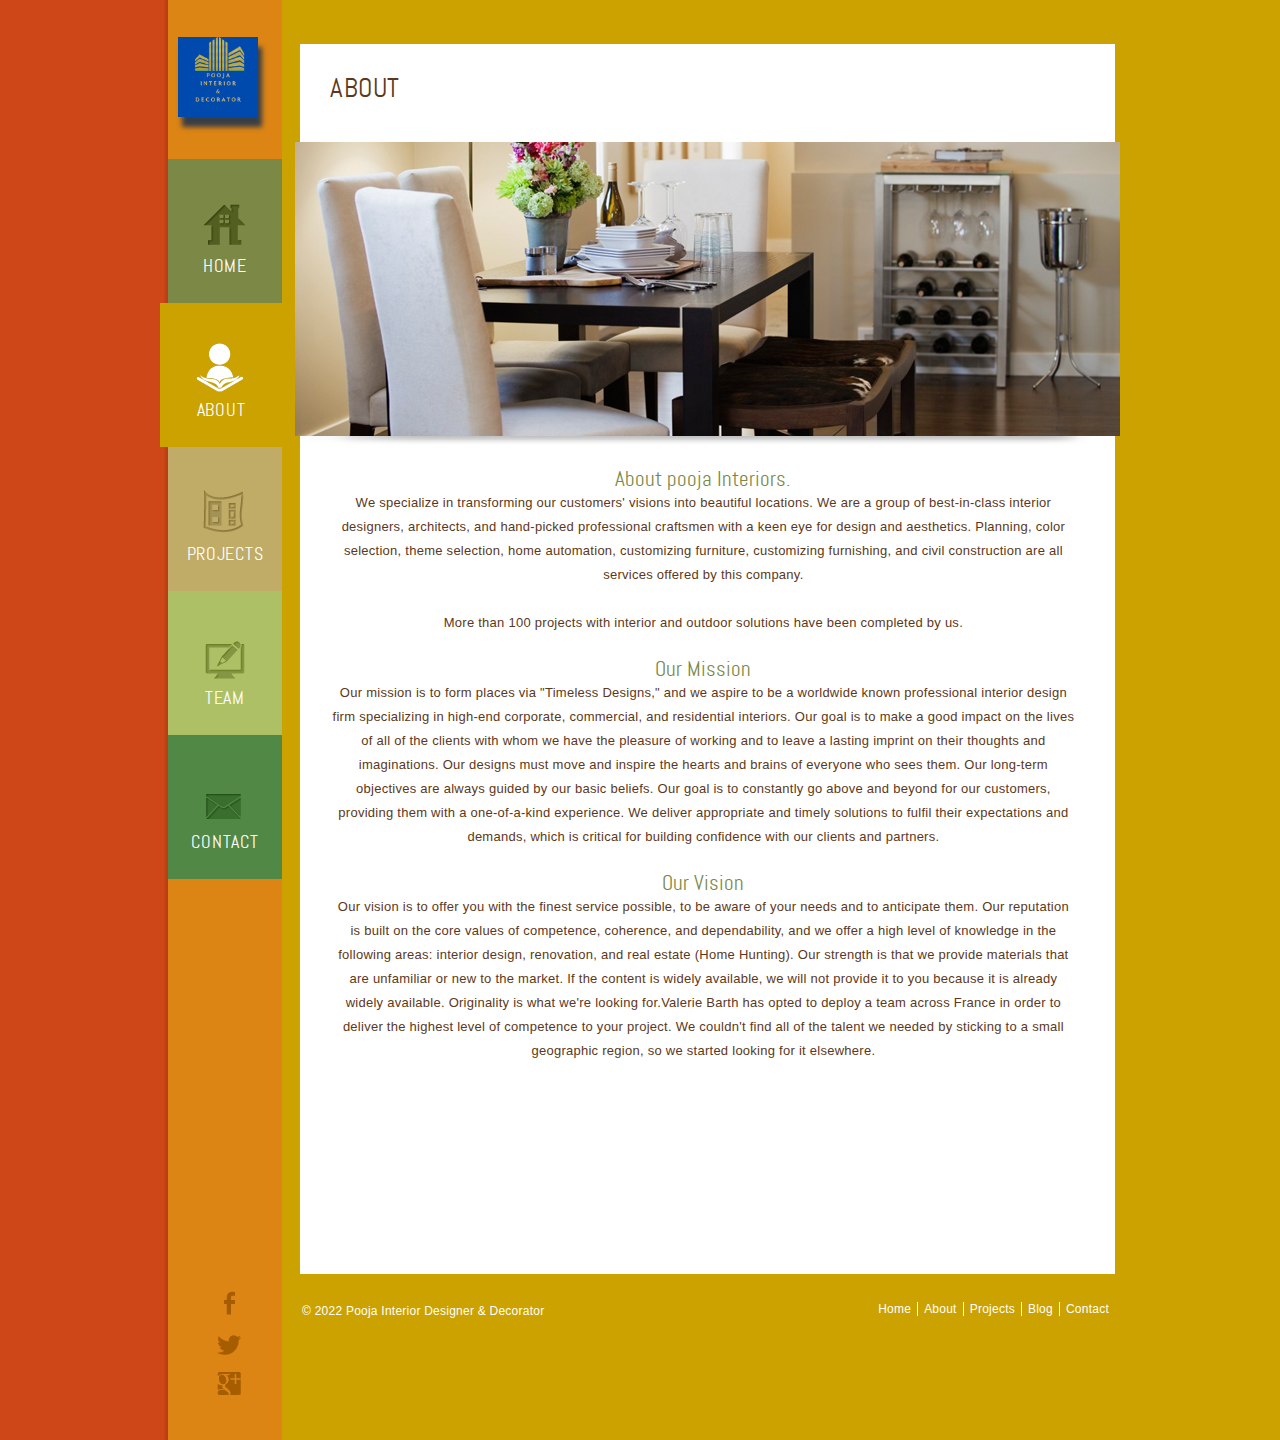
<file: about.html>
<!DOCTYPE html>
<!-- Website developed by vijendra kumawat -->
<html>

<head>
	<meta charset="UTF-8">
	<title>Pooja Interior Designer & Decorator</title>
	<link rel="stylesheet" href="css/style.css" type="text/css">
</head>

<body>
	<div id="background-yellow">
		background
	</div>
	<div class="page">
		<div class="about-page">
			<div class="sidebar">
				<a href="index.html" id="logo"><img src="images/logo.jpeg" alt="logo" width="80px"></a>
				<ul>
					<li class="home">
						<a href="index.html">Home</a>
					</li>
					<li class="selected about">
						<a href="about.html">About</a>
					</li>
					<li class="projects">
						<a href="projects.html">Projects</a>
					</li>
					<li class="blog">
						<a href="blog.html">Team</a>
					</li>
					<li class="contact">
						<a href="contact.html">Contact</a>
					</li>
				</ul>
				<div class="connect">
					<a href="https://www.facebook.com/profile.php?id=100079164142444" id="fb">facebook</a> <a
						href="https://twitter.com/interior_pooja?t=Kj05KC8OBiwwSws35zbUsA&s=08" id="twitter">twitter</a>
					<a href="https://mail.google.com/mail/?view=cm&fs=1&tf=1&to=poojainteriors20@gmail.com"
						id="googleplus">google+</a>
				</div>
			</div>
			<div class="body">
				<div class="content-about">
					<div>
						<h3>About</h3>
					</div>
					<div class="featured">
						<img src="images/dining-room.jpg" alt="">
					</div>
					<div>
						<div>
							<h1>About pooja Interiors.</h1>
							<p>
								We specialize in transforming our customers' visions into beautiful locations. We are a
								group of best-in-class interior designers, architects, and hand-picked professional
								craftsmen with a keen eye for design and aesthetics. Planning, color selection, theme
								selection, home automation, customizing furniture, customizing furnishing, and civil
								construction are all services offered by this company. <br><br>

								More than 100 projects with interior and outdoor solutions have been completed by us.
							</p>
							<h1>Our Mission</h1>
							<p>
								Our mission is to form places via "Timeless Designs," and we aspire to be a worldwide
								known professional interior design firm specializing in high-end corporate, commercial,
								and residential interiors. Our goal is to make a good impact on the lives of all of the
								clients with whom we have the pleasure of working and to leave a lasting imprint on
								their thoughts and imaginations. Our designs must move and inspire the hearts and brains
								of everyone who sees them. Our long-term objectives are always guided by our basic
								beliefs. Our goal is to constantly go above and beyond for our customers, providing them
								with a one-of-a-kind experience. We deliver appropriate and timely solutions to fulfil
								their expectations and demands, which is critical for building confidence with our
								clients and partners.
							</p>
							<h1>Our Vision</h1>
							<p>
								Our vision is to offer you with the finest service possible, to be aware of your needs
								and to anticipate them. Our reputation is built on the core values of competence,
								coherence, and dependability, and we offer a high level of knowledge in the following
								areas: interior design, renovation, and real estate (Home Hunting). Our strength is that
								we provide materials that are unfamiliar or new to the market. If the content is widely
								available, we will not provide it to you because it is already widely available.
								Originality is what we're looking for.Valerie Barth has opted to deploy a team across
								France in order to deliver the highest level of competence to your project. We couldn't
								find all of the talent we needed by sticking to a small geographic region, so we started
								looking for it elsewhere.
							</p>
						</div>
					</div>
				</div>
				<div class="footer">
					<p>
						&#169; 2022 Pooja Interior Designer & Decorator
					</p>
					<ul>
						<li>
							<a href="index.html">Home</a>
						</li>
						<li>
							<a href="about.html">About</a>
						</li>
						<li>
							<a href="projects.html">Projects</a>
						</li>
						<li>
							<a href="blog.html">Blog</a>
						</li>
						<li>
							<a href="contact.html">Contact</a>
						</li>
					</ul>
				</div>
			</div>
		</div>
	</div>
</body>

</html>
</file>
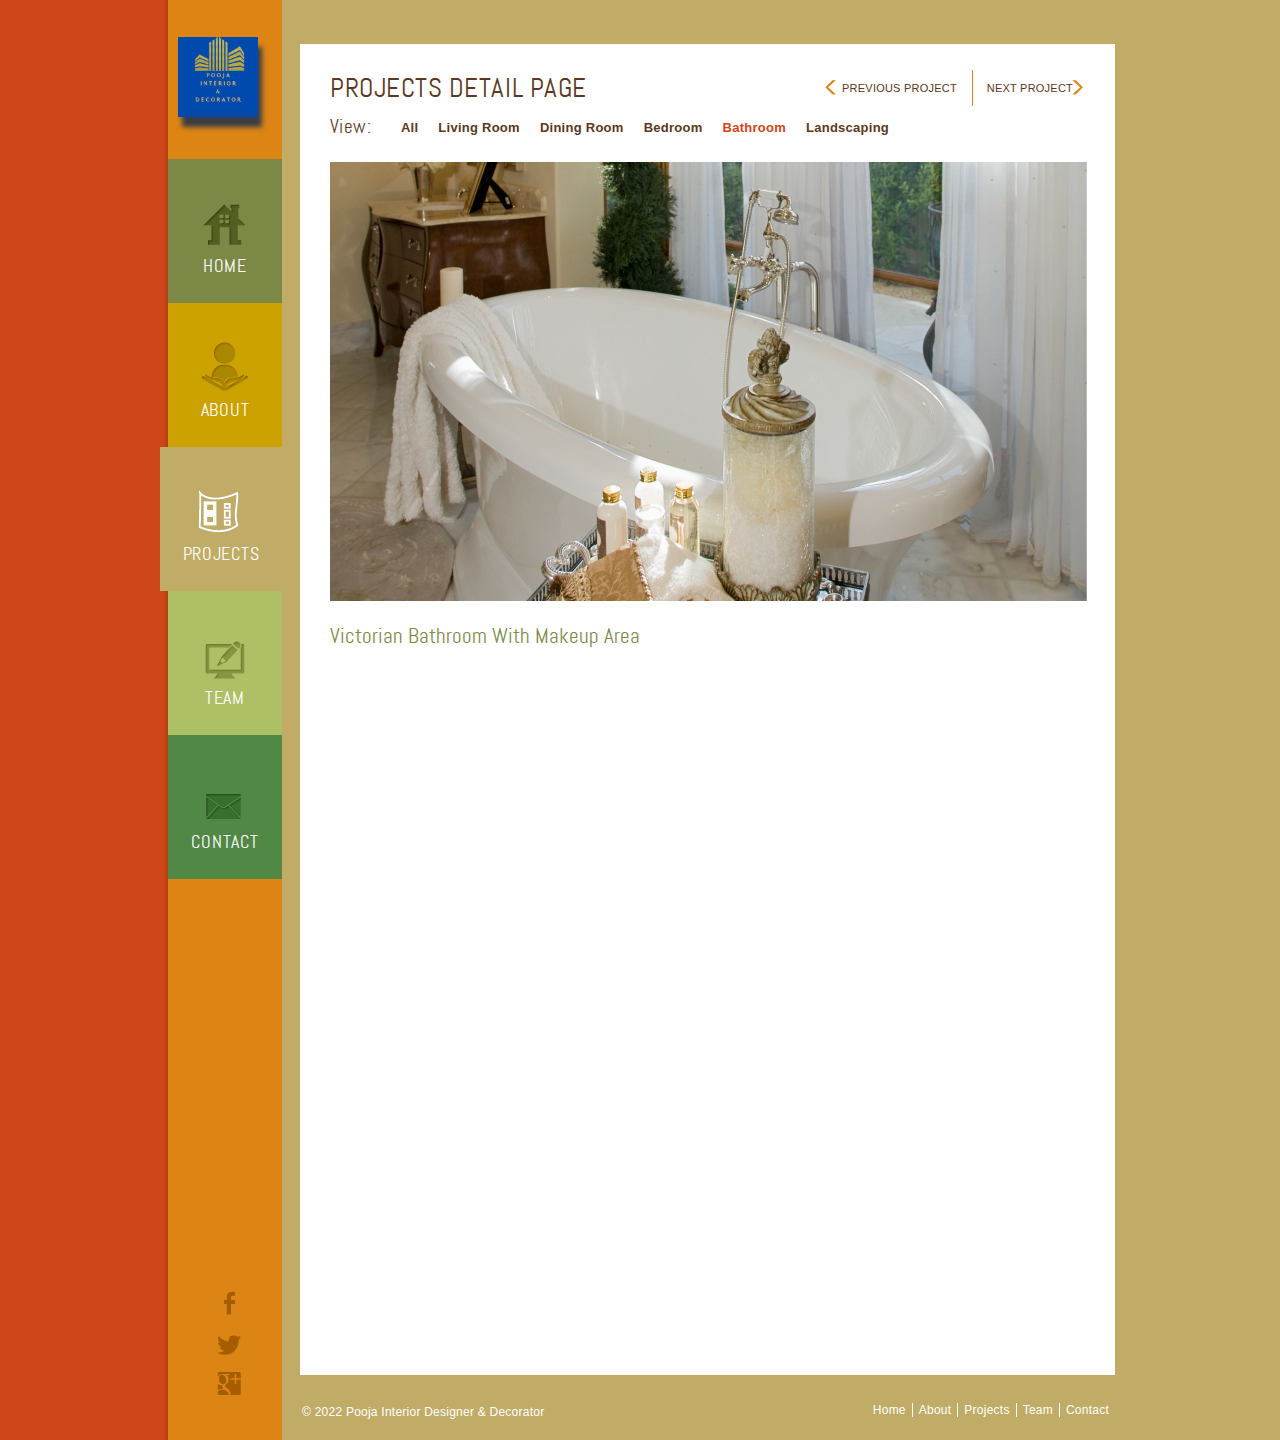
<file: bathroom.html>
<!DOCTYPE html>
<!-- Website template by vijendra kumawat -->
<html>
<head>
	<meta charset="UTF-8">
	<title>Pooja Interior Designer & Decorator</title>
	<link rel="stylesheet" href="css/style.css" type="text/css">
</head>
<body>
	<div id="background-lightyellow">
		background
	</div>
	<div class="page">
		<div class="project-page">
			<div class="sidebar">
				<a href="index.html" id="logo"><img src="images/logo.jpeg" alt="logo" width="80px"></a>
				<ul>
					<li class="home">
						<a href="index.html">Home</a>
					</li>
					<li class="about">
						<a href="about.html">About</a>
					</li>
					<li class="selected projects">
						<a href="projects.html">Projects</a>
					</li>
					<li class="blog">
						<a href="blog.html">Team</a>
					</li>
					<li class="contact">
						<a href="contact.html">Contact</a>
					</li>
				</ul>
				<div class="connect">
					<a href="https://www.facebook.com/profile.php?id=100079164142444" id="fb">facebook</a> <a href="https://twitter.com/interior_pooja?t=Kj05KC8OBiwwSws35zbUsA&s=08" id="twitter">twitter</a> <a href="https://mail.google.com/mail/?view=cm&fs=1&tf=1&to=poojainteriors20@gmail.com" id="googleplus">google+</a>
				</div>
			</div>
			<div class="body">
				<div class="content-project">
					<div>
						<h3>Projects Detail Page</h3>
						<div class="navigation">
							<a href="#" id="prev">Previous Project</a> <a href="#" id="next">Next Project</a>
						</div>
					</div>
					<div class="navigation">
						<span>View:</span>
						<ul>
							<li>
								<a href="projects.html">All</a>
							</li>
							<li>
								<a href="living-room.html">Living Room</a>
							</li>
							<li>
								<a href="dining-room.html">Dining Room</a>
							</li>
							<li>
								<a href="toned-bedroom.html">Bedroom</a>
							</li>
							<li class="selected">
								<a href="bathroom.html">Bathroom</a>
							</li>
							<li>
								<a href="landscaping.html">Landscaping</a>
							</li>
						</ul>
					</div>
					<div class="figure">
						<img src="images/bathtub.jpg" alt="">
						<div>
							<h3>Victorian Bathroom With Makeup Area</h3>
						</div>
					</div>
				</div>
				<div class="footer">
					<p>
						&#169; 2022 Pooja Interior Designer & Decorator
					</p>
					<ul>
						<li>
							<a href="index.html">Home</a>
						</li>
						<li>
							<a href="about.html">About</a>
						</li>
						<li>
							<a href="projects.html">Projects</a>
						</li>
						<li>
							<a href="blog.html">Team</a>
						</li>
						<li>
							<a href="contact.html">Contact</a>
						</li>
					</ul>
				</div>
			</div>
		</div>
	</div>
</body>
</html>
</file>
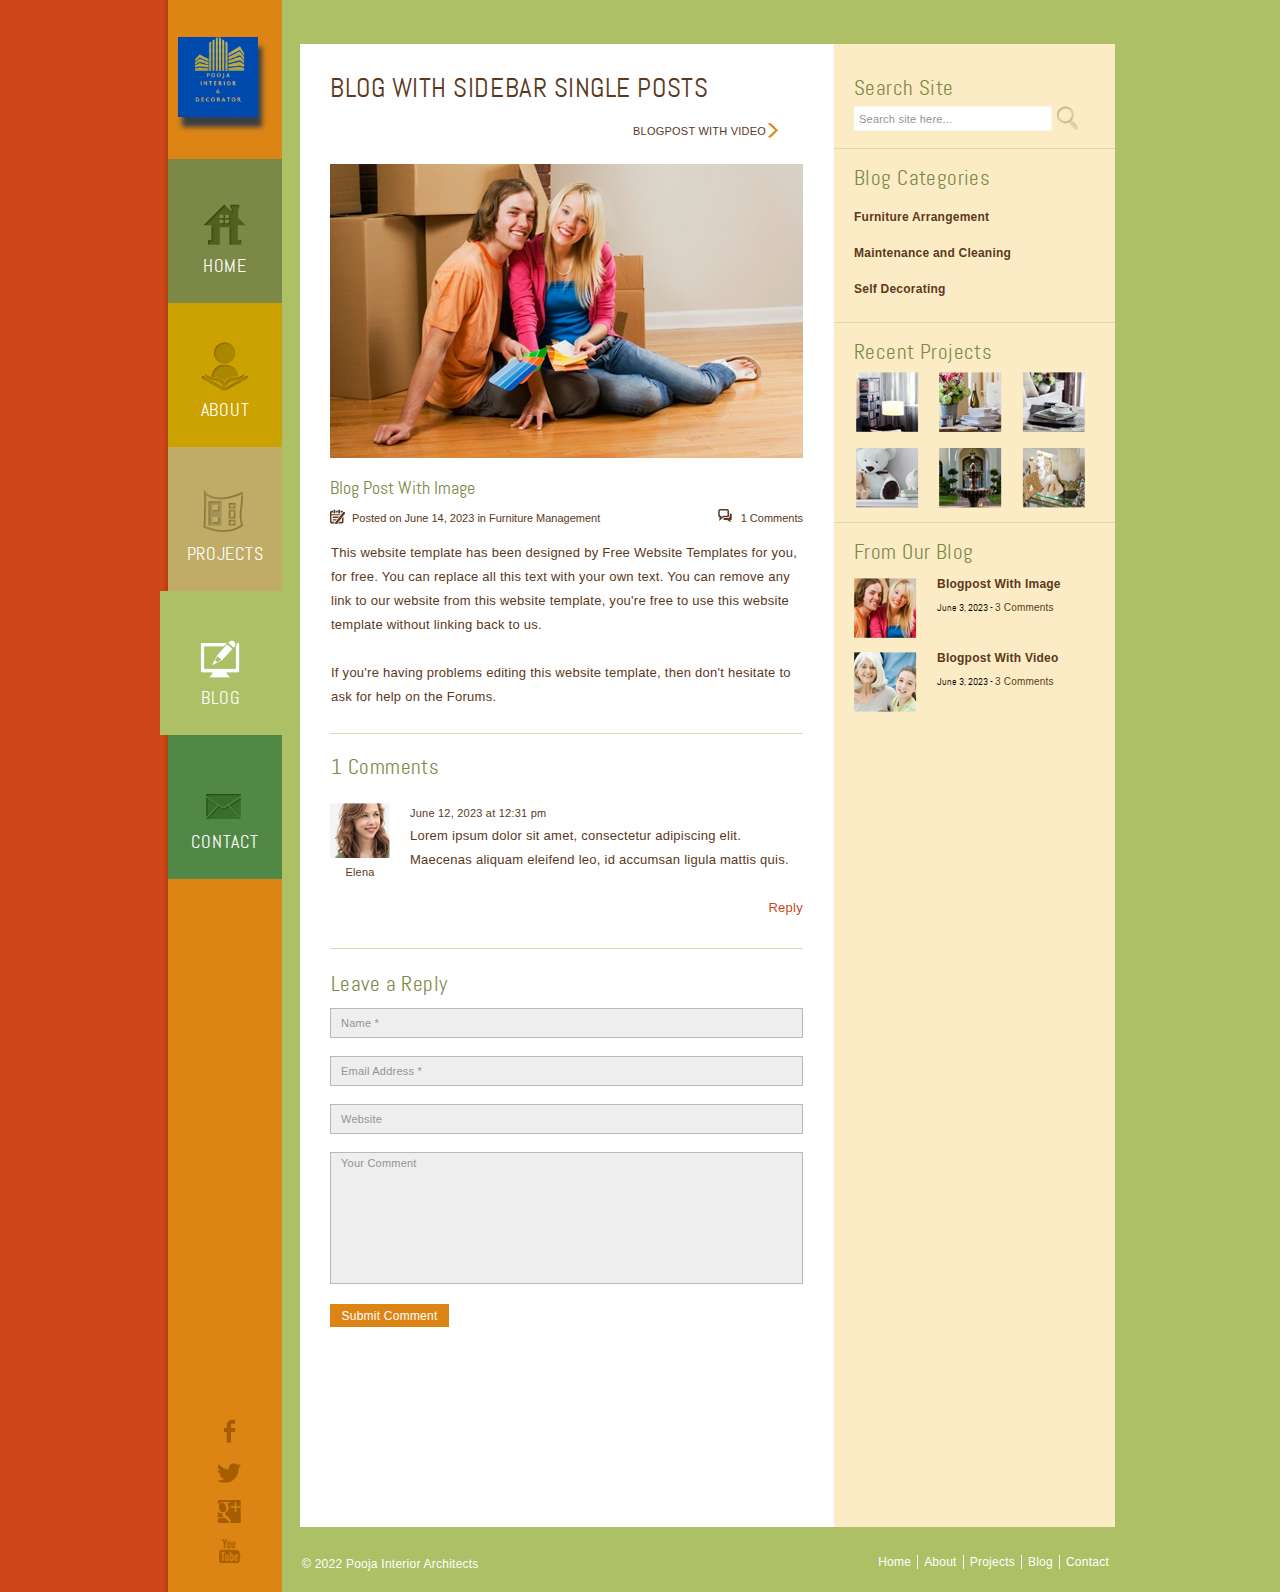
<file: blog-single-with-image.html>
<!DOCTYPE html>
<!-- Website template by vijendra kumawat -->
<html>
<head>
	<meta charset="UTF-8">
	<title>Blog - Origin Architects Website Template</title>
	<link rel="stylesheet" href="css/style.css" type="text/css">
</head>
<body>
	<div id="background-lightgreen">
		background
	</div>
	<div class="page">
		<div class="blog-page">
			<div class="sidebar">
				<a href="index.html" id="logo"><img src="images/logo.jpeg" alt="logo" width="80px"></a>
				<ul>
					<li class="home">
						<a href="index.html">Home</a>
					</li>
					<li class="about">
						<a href="about.html">About</a>
					</li>
					<li class="projects">
						<a href="projects.html">Projects</a>
					</li>
					<li class="selected blog">
						<a href="blog.html">Blog</a>
					</li>
					<li class="contact">
						<a href="contact.html">Contact</a>
					</li>
				</ul>
				<div class="connect">
					<a href="http://freewebsitetemplates.com/go/facebook/" id="fb">facebook</a> <a href="http://freewebsitetemplates.com/go/twitter/" id="twitter">twitter</a> <a href="http://freewebsitetemplates.com/go/googleplus/" id="googleplus">google+</a> <a href="http://freewebsitetemplates.com/go/youtube/" id="youtube">youtube</a>
				</div>
			</div>
			<div class="body">
				<div class="content-blog-single">
					<div>
						<div>
							<h3>Blog With Sidebar Single Posts</h3>
							<div class="paging">
								<a href="blog-single-with-video.html" class="next">Blogpost With Video</a>
							</div>
							<ul>
								<li>
									<img src="images/girl-and-boy.jpg" alt="">
									<h4>Blog Post With Image</h4>
									<div>
										<span>Posted on <a href="#">June 14, 2023</a> in <a href="#">Furniture Management</a></span> <span><a href="#">1 Comments</a></span>
									</div>
									<p>
										This website template has been designed by Free Website Templates for you, for free. You can replace all this text with your own text. You can remove any link to our website from this website template, you're free to use this website template without linking back to us.
									</p>
									<p>
										If you're having problems editing this website template, then don't hesitate to ask for help on the Forums.
									</p>
									<div class="section">
										<div>
											<h4>1 Comments</h4>
											<div>
												<img src="images/comment-thumb1.jpg" alt=""> <span>Elena</span>
											</div>
											<span>June 12, 2023 at 12:31 pm</span>
											<p>
												Lorem ipsum dolor sit amet, consectetur adipiscing elit. Maecenas aliquam eleifend leo, id accumsan ligula mattis quis.
											</p>
											<a href="#">Reply</a>
											<form action="index.html">
												<h4>Leave a Reply</h4>
												<input type="text" value="Name *" onblur="this.value=!this.value?'Name *':this.value;" onfocus="this.select()" onclick="this.value='';">
												<input type="text" value="Email Address *" onblur="this.value=!this.value?'Email Address *':this.value;" onfocus="this.select()" onclick="this.value='';">
												<input type="text" value="Website" onblur="this.value=!this.value?'Website *':this.value;" onfocus="this.select()" onclick="this.value='';">
												<textarea name="comment" id="comment" cols="30" rows="10" onblur="this.value=!this.value?'Your Comment':this.value;" onfocus="this.select()" onclick="this.value='';">Your Comment</textarea>
												<input type="submit" id="submit" value="Submit Comment">
											</form>
										</div>
									</div>
								</li>
							</ul>
						</div>
						<div class="sidebar">
							<div>
								<h3>Search Site</h3>
								<form action="index.html">
									<input type="text" value="Search site here..." onblur="this.value=!this.value?'Search site here...':this.value;" onfocus="this.select()" onclick="this.value='';">
									<input type="submit" value="">
								</form>
							</div>
							<div class="blog-categories">
								<h3>Blog Categories</h3>
								<ul>
									<li>
										<a href="#">Furniture Arrangement</a>
									</li>
									<li>
										<a href="#">Maintenance and Cleaning</a>
									</li>
									<li>
										<a href="#">Self Decorating</a>
									</li>
								</ul>
							</div>
							<div>
								<h3>Recent Projects</h3>
								<ul>
									<li>
										<a href="projects.html"><img src="images/recent-project-thumb1.jpg" alt=""></a>
									</li>
									<li>
										<a href="projects.html"><img src="images/recent-project-thumb2.jpg" alt=""></a>
									</li>
									<li>
										<a href="projects.html"><img src="images/recent-project-thumb3.jpg" alt=""></a>
									</li>
								</ul>
								<ul>
									<li>
										<a href="projects.html"><img src="images/recent-project-thumb4.jpg" alt=""></a>
									</li>
									<li>
										<a href="projects.html"><img src="images/recent-project-thumb5.jpg" alt=""></a>
									</li>
									<li>
										<a href="projects.html"><img src="images/recent-project-thumb6.jpg" alt=""></a>
									</li>
								</ul>
							</div>
							<div class="section">
								<h3>From Our Blog</h3>
								<ul>
									<li>
										<a href="blog.html"><img src="images/blog-thumb1.jpg" alt=""></a> <a href="blog.html">Blogpost With Image</a> <span>June 3, 2023 - <a href="#">3 Comments</a></span>
									</li>
									<li>
										<a href="blog.html"><img src="images/blog-thumb2.jpg" alt=""></a> <a href="blog.html">Blogpost With Video</a> <span>June 3, 2023 - <a href="#">3 Comments</a></span>
									</li>
								</ul>
							</div>
						</div>
					</div>
				</div>
				<div class="footer">
					<p>
						&#169; 2022 Pooja Interior Architects
					</p>
					<ul>
						<li>
							<a href="index.html">Home</a>
						</li>
						<li>
							<a href="about.html">About</a>
						</li>
						<li>
							<a href="projects.html">Projects</a>
						</li>
						<li>
							<a href="blog.html">Blog</a>
						</li>
						<li>
							<a href="contact.html">Contact</a>
						</li>
					</ul>
				</div>
			</div>
		</div>
	</div>
</body>
</html>
</file>
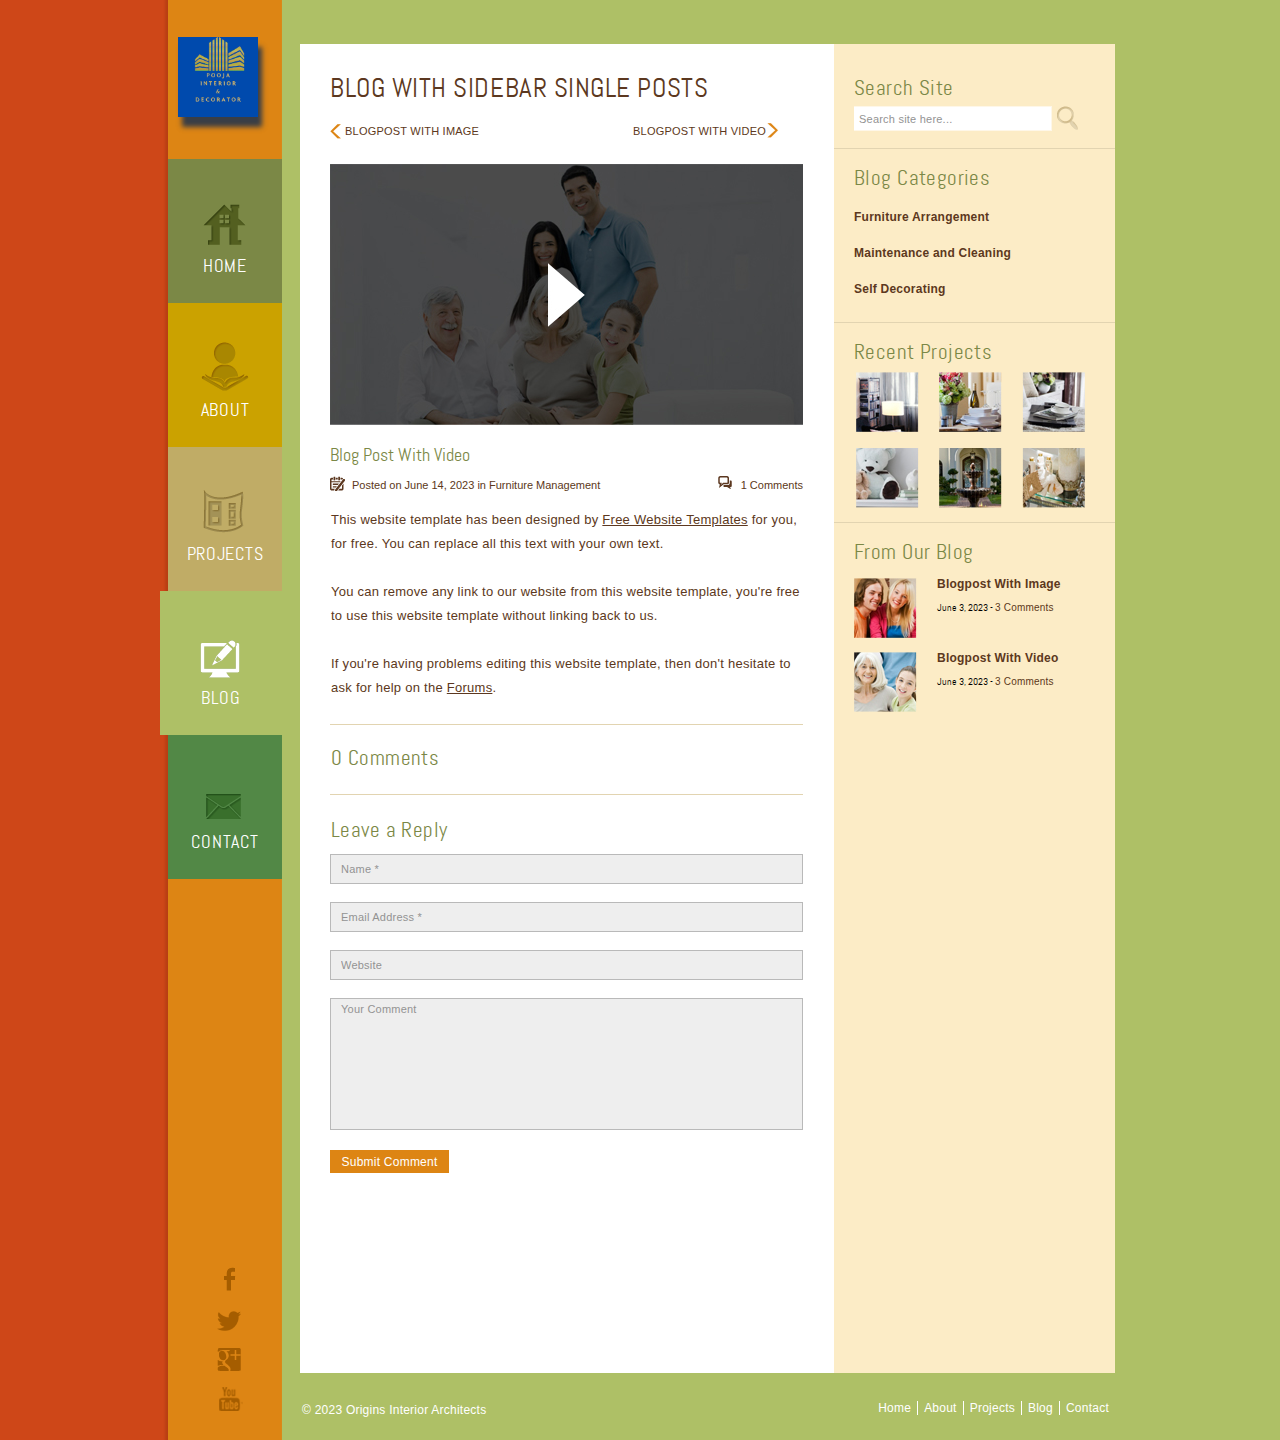
<file: blog-single-with-video.html>
<!DOCTYPE html>
<!-- Website template by freewebsitetemplates.com -->
<html>
<head>
	<meta charset="UTF-8">
	<title>Blog - Origin Architects Website Template</title>
	<link rel="stylesheet" href="css/style.css" type="text/css">
</head>
<body>
	<div id="background-lightgreen">
		background
	</div>
	<div class="page">
		<div class="blog-page">
			<div class="sidebar">
				<a href="index.html" id="logo"><img src="images/logo.jpeg" alt="logo" width="80px"></a>
				<ul>
					<li class="home">
						<a href="index.html">Home</a>
					</li>
					<li class="about">
						<a href="about.html">About</a>
					</li>
					<li class="projects">
						<a href="projects.html">Projects</a>
					</li>
					<li class="selected blog">
						<a href="blog.html">Blog</a>
					</li>
					<li class="contact">
						<a href="contact.html">Contact</a>
					</li>
				</ul>
				<div class="connect">
					<a href="http://freewebsitetemplates.com/go/facebook/" id="fb">facebook</a> <a href="http://freewebsitetemplates.com/go/twitter/" id="twitter">twitter</a> <a href="http://freewebsitetemplates.com/go/googleplus/" id="googleplus">google+</a> <a href="http://freewebsitetemplates.com/go/youtube/" id="youtube">youtube</a>
				</div>
			</div>
			<div class="body">
				<div class="content-blog-single">
					<div>
						<div>
							<h3>Blog With Sidebar Single Posts</h3>
							<div class="paging">
								<a href="blog-single-with-image.html" class="prev">Blogpost With Image</a> <a href="blog-single-with-image.html" class="next">Blogpost With Video</a>
							</div>
							<ul>
								<li>
									<img src="images/video-image.jpg" alt="">
									<h4>Blog Post With Video</h4>
									<div>
										<span>Posted on <a href="#">June 14, 2023</a> in <a href="#">Furniture Management</a></span> <span><a href="#">1 Comments</a></span>
									</div>
									<p>
										This website template has been designed by <a href="http://www.freewebsitetemplates.com/">Free Website Templates</a> for you, for free. You can replace all this text with your own text.
									</p>
									<p>
										You can remove any link to our website from this website template, you're free to use this website template without linking back to us.
									</p>
									<p>
										If you're having problems editing this website template, then don't hesitate to ask for help on the <a href="http://www.freewebsitetemplates.com/forums/">Forums</a>.
									</p>
									<div class="section">
										<div>
											<h4>0 Comments</h4>
											<form action="index.html">
												<h4>Leave a Reply</h4>
												<input type="text" value="Name *" onblur="this.value=!this.value?'Name *':this.value;" onfocus="this.select()" onclick="this.value='';">
												<input type="text" value="Email Address *" onblur="this.value=!this.value?'Email Address *':this.value;" onfocus="this.select()" onclick="this.value='';">
												<input type="text" value="Website" onblur="this.value=!this.value?'Website *':this.value;" onfocus="this.select()" onclick="this.value='';">
												<textarea name="comment" id="comment" cols="30" rows="10" onblur="this.value=!this.value?'Your Comment':this.value;" onfocus="this.select()" onclick="this.value='';">Your Comment</textarea>
												<input type="submit" id="submit" value="Submit Comment">
											</form>
										</div>
									</div>
								</li>
							</ul>
						</div>
						<div class="sidebar">
							<div>
								<h3>Search Site</h3>
								<form action="index.html">
									<input type="text" value="Search site here..." onblur="this.value=!this.value?'Search site here...':this.value;" onfocus="this.select()" onclick="this.value='';">
									<input type="submit" value="">
								</form>
							</div>
							<div class="blog-categories">
								<h3>Blog Categories</h3>
								<ul>
									<li>
										<a href="#">Furniture Arrangement</a>
									</li>
									<li>
										<a href="#">Maintenance and Cleaning</a>
									</li>
									<li>
										<a href="#">Self Decorating</a>
									</li>
								</ul>
							</div>
							<div>
								<h3>Recent Projects</h3>
								<ul>
									<li>
										<a href="projects.html"><img src="images/recent-project-thumb1.jpg" alt=""></a>
									</li>
									<li>
										<a href="projects.html"><img src="images/recent-project-thumb2.jpg" alt=""></a>
									</li>
									<li>
										<a href="projects.html"><img src="images/recent-project-thumb3.jpg" alt=""></a>
									</li>
								</ul>
								<ul>
									<li>
										<a href="projects.html"><img src="images/recent-project-thumb4.jpg" alt=""></a>
									</li>
									<li>
										<a href="projects.html"><img src="images/recent-project-thumb5.jpg" alt=""></a>
									</li>
									<li>
										<a href="projects.html"><img src="images/recent-project-thumb6.jpg" alt=""></a>
									</li>
								</ul>
							</div>
							<div class="section">
								<h3>From Our Blog</h3>
								<ul>
									<li>
										<a href="blog.html"><img src="images/blog-thumb1.jpg" alt=""></a> <a href="blog.html">Blogpost With Image</a> <span>June 3, 2023 - <a href="#">3 Comments</a></span>
									</li>
									<li>
										<a href="blog.html"><img src="images/blog-thumb2.jpg" alt=""></a> <a href="blog.html">Blogpost With Video</a> <span>June 3, 2023 - <a href="#">3 Comments</a></span>
									</li>
								</ul>
							</div>
						</div>
					</div>
				</div>
				<div class="footer">
					<p>
						&#169; 2023 Origins Interior Architects
					</p>
					<ul>
						<li>
							<a href="index.html">Home</a>
						</li>
						<li>
							<a href="about.html">About</a>
						</li>
						<li>
							<a href="projects.html">Projects</a>
						</li>
						<li>
							<a href="blog.html">Blog</a>
						</li>
						<li>
							<a href="contact.html">Contact</a>
						</li>
					</ul>
				</div>
			</div>
		</div>
	</div>
</body>
</html>
</file>
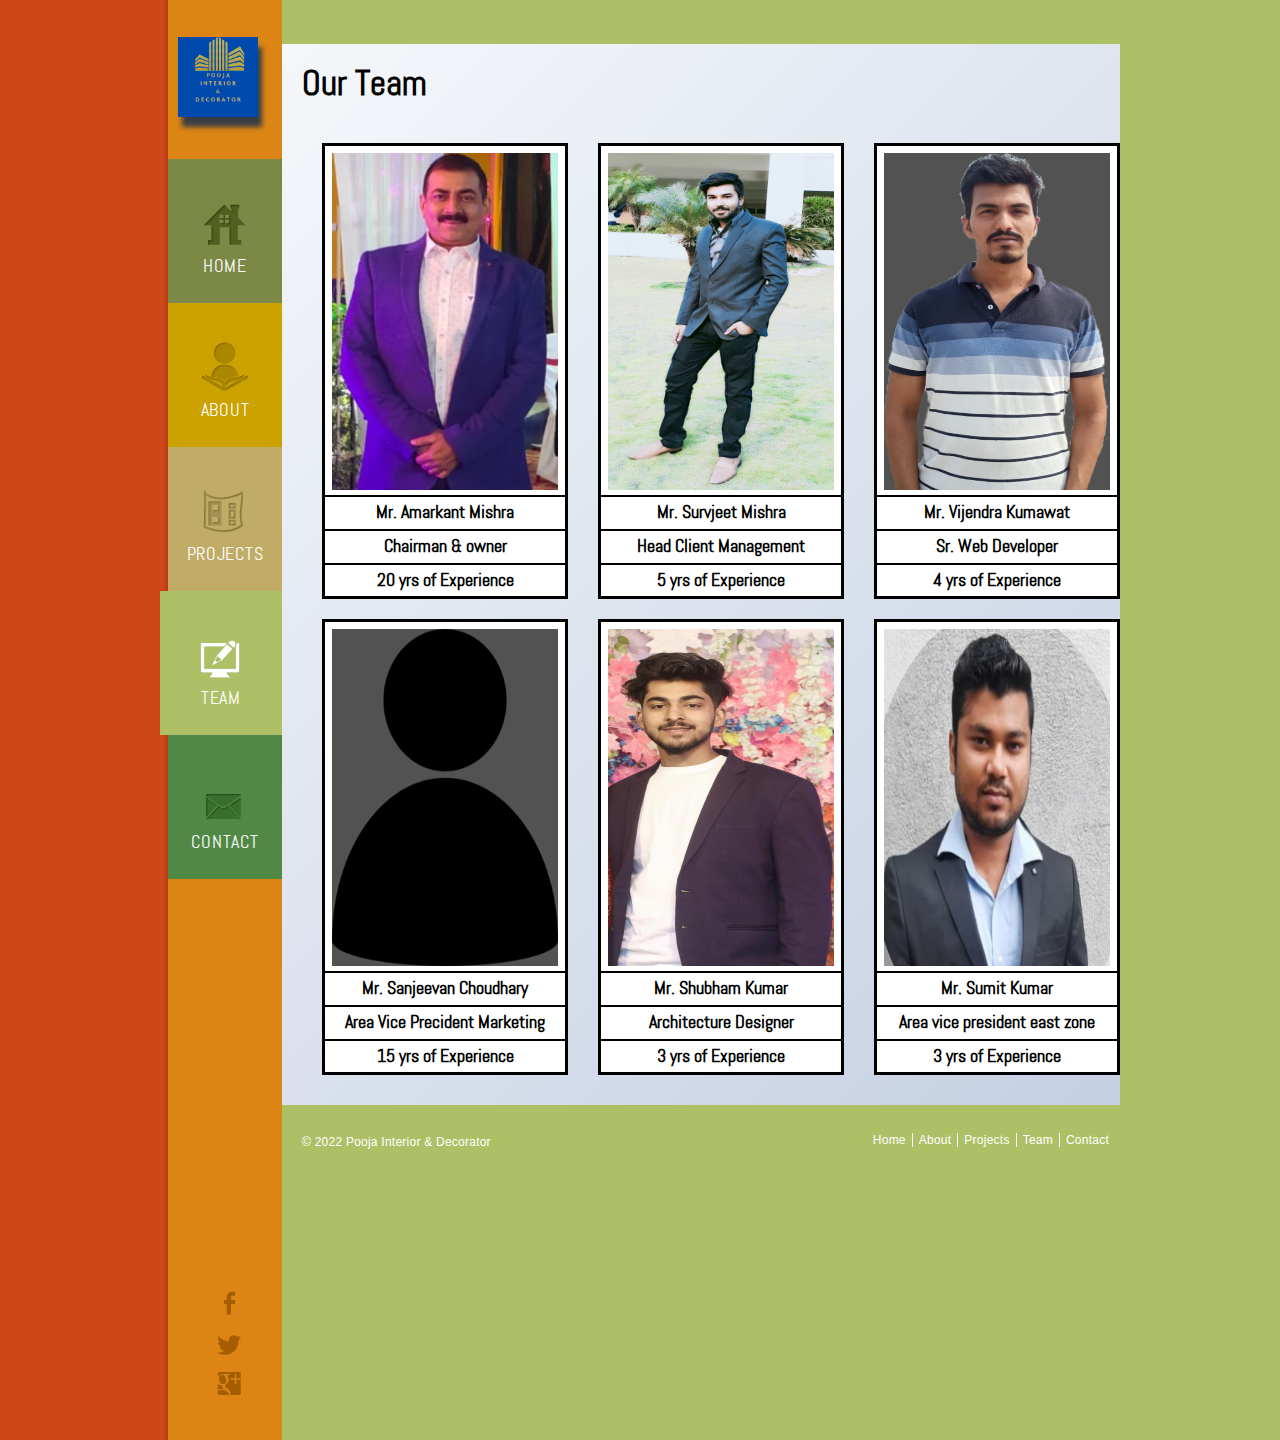
<file: blog.html>
<!DOCTYPE html>
<!-- Website template by freewebsitetemplates.com -->
<html>
<head>
	<meta charset="UTF-8">
	<title>Team - Pooja Interior & Decorator</title>
	<link rel="stylesheet" href="css/style.css" type="text/css">
	<link rel="stylesheet" href="css/team.css" type="text/css">
</head>
<body>
	<div id="background-lightgreen">
		background
	</div>
	<div class="page">
		<div class="blog-page">
			<div class="sidebar">
				<a href="index.html" id="logo"><img src="images/logo.jpeg" alt="logo" width="80px"></a>
				<ul>
					<li class="home">
						<a href="index.html">Home</a>
					</li>
					<li class="about">
						<a href="about.html">About</a>
					</li>
					<li class="projects">
						<a href="projects.html">Projects</a>
					</li>
					<li class="selected blog">
						<a href="blog.html">Team</a>
					</li>
					<li class="contact">
						<a href="contact.html">Contact</a>
					</li>
				</ul>
				<div class="connect">
					<a href="https://www.facebook.com/profile.php?id=100079164142444" id="fb">facebook</a> <a href="https://twitter.com/interior_pooja?t=Kj05KC8OBiwwSws35zbUsA&s=08" id="twitter">twitter</a> <a href="https://mail.google.com/mail/?view=cm&fs=1&tf=1&to=poojainteriors20@gmail.com" id="googleplus">google+</a>
				</div>
			</div>
			<div class="body">

				<main>
					<div class="team">
						<header>Our Team</header>
						<div class="team-section">
							<div>
								<img src="images/chairman amarkant mishra.jpeg" alt="img not loaded" />
								<section>
									<span>Mr. Amarkant Mishra </span>
									<span>Chairman & owner</span>
									<span>20 yrs of Experience</span>
								</section>
							</div>
				
							<div>
								<img src="images/survjeet mishra.jpg" alt="img not loaded" />
								<section>
									<span>Mr. Survjeet Mishra </span>
									<span>Head Client Management</span>
									<span>5 yrs of Experience</span>
								</section>
							</div>

							<div>
								<img src="images/vijendra kumawat.png" alt="img not loaded" />
								<section>
									<span>Mr. Vijendra Kumawat</span>
									<span>Sr. Web Developer</span>
									<span>4 yrs of Experience</span>
								</section>
							</div>

							<div>
								<img src="images/person.png" alt="img not loaded" />
								<section>
									<span>Mr. Sanjeevan Choudhary</span>
									<span>Area Vice Precident Marketing</span>
									<span>15 yrs of Experience</span>
								</section>
							</div>

							<div>
								<img src="images/Shubham kumar.jpeg" alt="img not loaded" />
								<section>
									<span>Mr. Shubham Kumar</span>
									<span>Architecture Designer</span>
									<span>3 yrs of Experience</span>
								</section>
							</div>

							<div>
								<img src="images/Sumit Kumar.jpg" alt="img not loaded" />
								<section>
									<span>Mr. Sumit Kumar</span>
									<span>Area vice president east zone</span>
									<span>3 yrs of Experience</span>
								</section>
							</div>
						</div>	
					</div>
				</main>
				

				<div class="footer">
					<p>
						&#169; 2022 Pooja Interior & Decorator
					</p>
					<ul>
						<li>
							<a href="index.html">Home</a>
						</li>
						<li>
							<a href="about.html">About</a>
						</li>
						<li>
							<a href="projects.html">Projects</a>
						</li>
						<li>
							<a href="blog.html">Team</a>
						</li>
						<li>
							<a href="contact.html">Contact</a>
						</li>
					</ul>
				</div>
			</div>
		</div>
	</div>
</body>
</html>
</file>
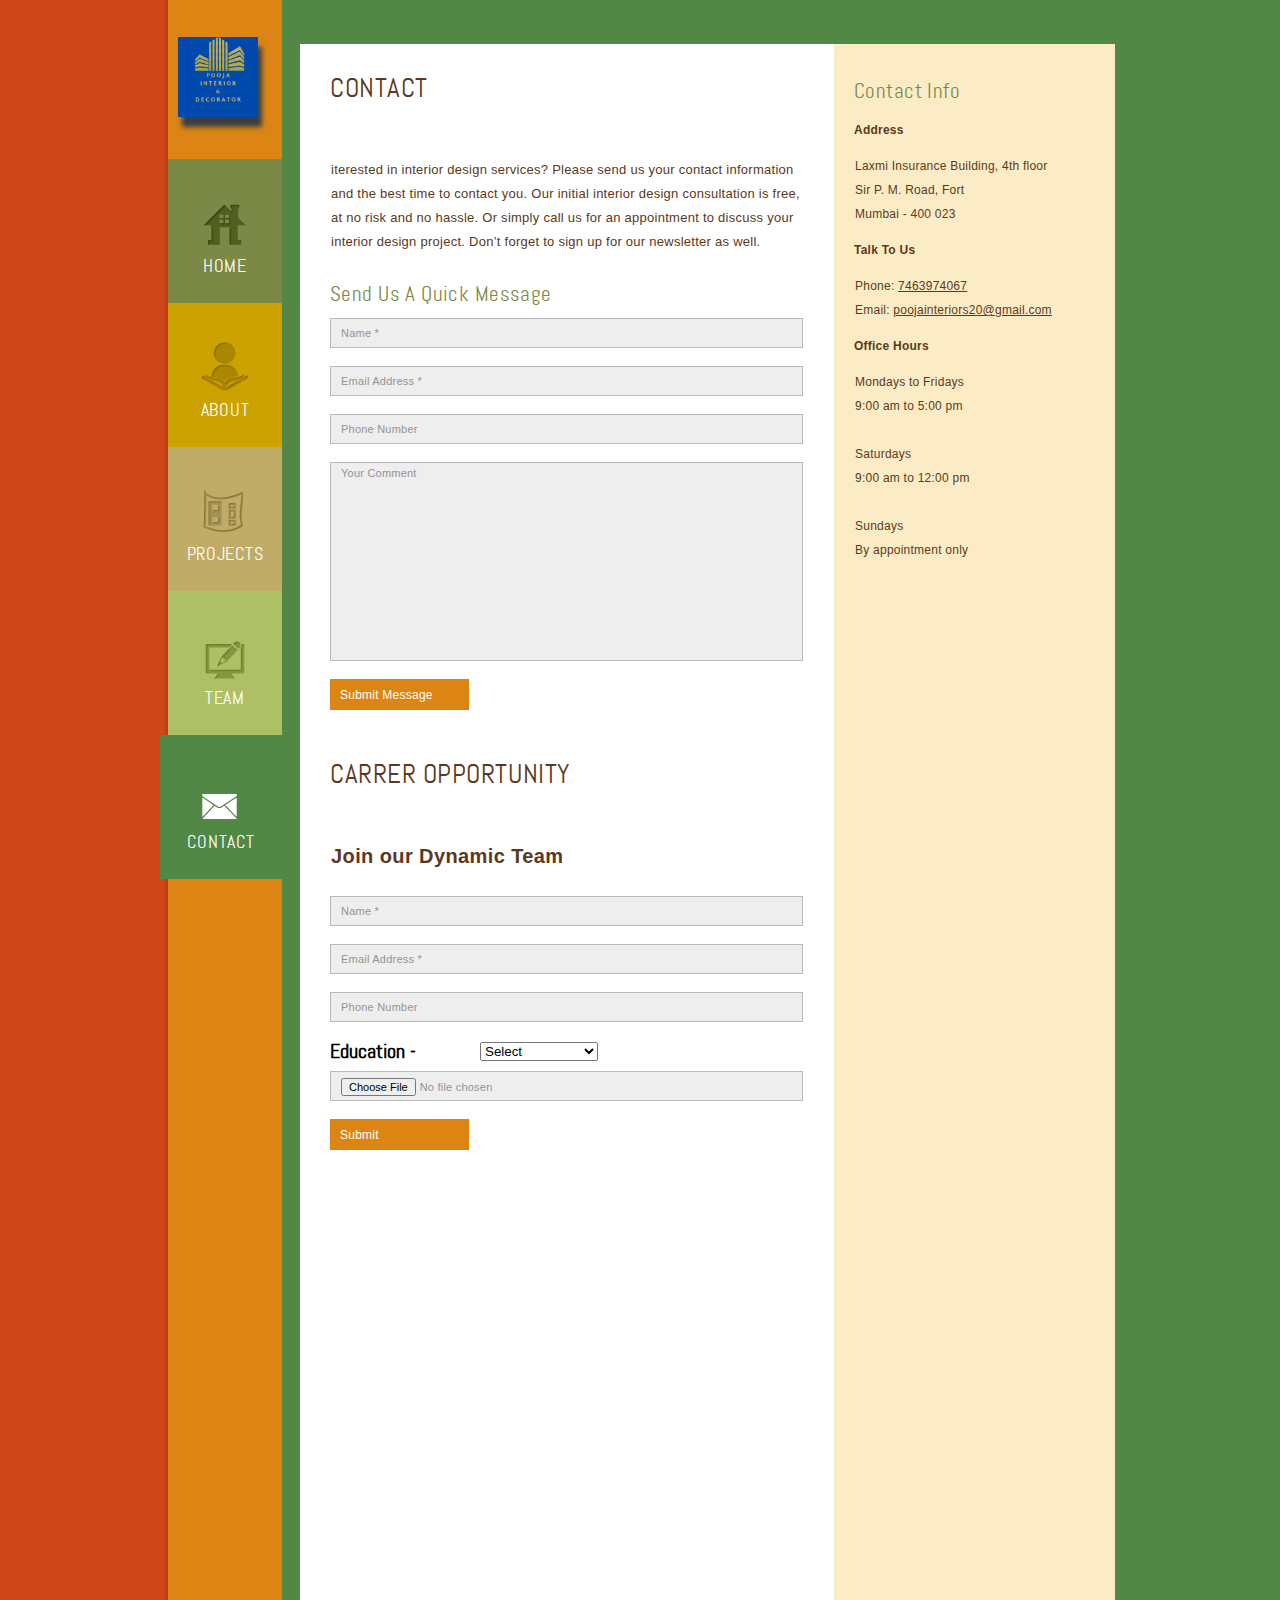
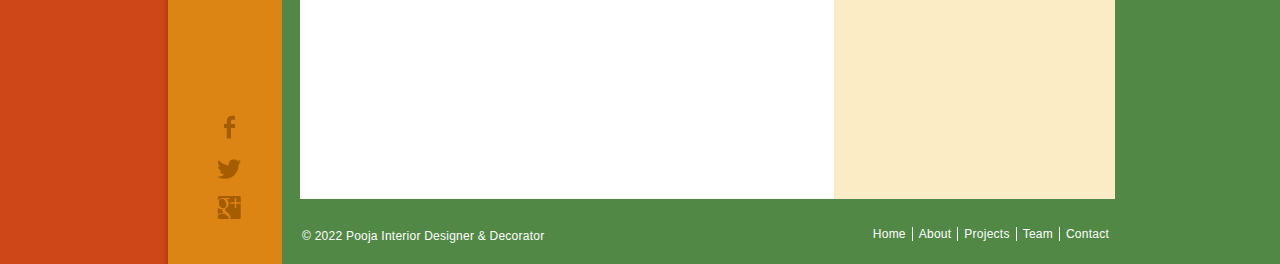
<file: contact.html>
<!DOCTYPE html>
<!-- Website template by vijendra kumawat -->
<html>

<head>
	<meta charset="UTF-8">
	<title>Contact - Pooja Interior Designer & Decorator</title>
	<link rel="stylesheet" href="css/style.css" type="text/css">
	<style>
		form label{
			display: block;
			width: 150px;
			height: 30px;
			font-size: 20px;
			font-weight: bold;
			color: black;
			float: left;
		}

		select{
			display: block;
			float: left;
			margin-bottom: 10px;
			margin-top: 2px;
		}
	</style>
</head>

<body>
	<div id="background-green2">
		background
	</div>
	<div class="page">
		<div class="contact-page">
			<div class="sidebar">
				<a href="index.html" id="logo"><img src="images/logo.jpeg" alt="logo" width="80px"></a>
				<ul>
					<li class="home">
						<a href="index.html">Home</a>
					</li>
					<li class="about">
						<a href="about.html">About</a>
					</li>
					<li class="projects">
						<a href="projects.html">Projects</a>
					</li>
					<li class="blog">
						<a href="blog.html">Team</a>
					</li>
					<li class="selected contact">
						<a href="contact.html">Contact</a>
					</li>
				</ul>
				<div class="connect">
					<a href="https://www.facebook.com/profile.php?id=100079164142444" id="fb">facebook</a> <a
						href="https://twitter.com/interior_pooja?t=Kj05KC8OBiwwSws35zbUsA&s=08" id="twitter">twitter</a>
					<a href="https://mail.google.com/mail/?view=cm&fs=1&tf=1&to=poojainteriors20@gmail.com"
						id="googleplus">google+</a>
				</div>
			</div>
			<div class="body">
				<div class="content-contact">
					<div>
						<div>
							<h3>Contact</h3>
							<p>
								iterested in interior design services? Please send us your contact information and the
								best time to contact you. Our initial interior design consultation is free, at no risk
								and no hassle. Or simply call us for an appointment to discuss your interior design
								project. Don’t forget to sign up for our newsletter as well.
							</p>
							<form action="index.html">
								<h4>Send Us A Quick Message</h4>
								<input type="text" value="Name *" onblur="this.value=!this.value?'Name *':this.value;"
									onfocus="this.select()" onclick="this.value='';">
								<input type="text" value="Email Address *"
									onblur="this.value=!this.value?'Email Address *':this.value;"
									onfocus="this.select()" onclick="this.value='';">
								<input type="text" value="Phone Number"
									onblur="this.value=!this.value?'Phone Number':this.value;" onfocus="this.select()"
									onclick="this.value='';">
								<textarea name="comment" id="comment" cols="30" rows="10"
									onblur="this.value=!this.value?'Your Comment':this.value;" onfocus="this.select()"
									onclick="this.value='';">Your Comment</textarea>
								<input typsse="submit" class="submit" value="Submit Message">
							</form>

							<h3>Carrer opportunity</h3>
							<p style="font-weight: bolder; font-size: 20px;">Join our Dynamic Team</p>
							<form action="registration.php" method="post">
								<input type="text" value="Name *" onblur="this.value=!this.value?'Name *':this.value;"
									onfocus="this.select()" onclick="this.value='';">
								<input type="text" value="Email Address *"
									onblur="this.value=!this.value?'Email Address *':this.value;"
									onfocus="this.select()" onclick="this.value='';">
								<input type="text" value="Phone Number"
									onblur="this.value=!this.value?'Phone Number':this.value;" onfocus="this.select()"
									onclick="this.value='';">
								<label for="country">Education -</label>
								<select id="country" name="country">
									<option value="null">Select</option>
									<option value="canada">12th</option>
									<option value="australia">Under Graduate</option>
									<option value="canada">Graduate</option>
									<option value="usa">Post Graduate</option>
								</select>
								<input type="file" name="Resume" id="resume">
								<input typsse="submit" class="submit" value="Submit ">
							</form>

						</div>
						<div class="sidebar">
							<h3>Contact Info</h3>
							<span>Address</span>
							<p>
								Laxmi Insurance Building, 4th floor <br> Sir P. M. Road, Fort <br> Mumbai - 400 023
							</p>
							<span>Talk To Us</span>
							<p>
								Phone: <a href="tel:746-397-4067">7463974067 </a> <br> Email: <a
									href="https://mail.google.com/mail/?view=cm&fs=1&tf=1&to=poojainteriors20@gmail.com">poojainteriors20@gmail.com</a>
							</p>
							<span>Office Hours</span>
							<p>
								Mondays to Fridays <br> 9:00 am to 5:00 pm <br><br> Saturdays <br> 9:00 am to 12:00 pm
								<br><br> Sundays <br> By appointment only
							</p>
						</div>
					</div>
				</div>
				<div class="footer">
					<p>
						&#169; 2022 Pooja Interior Designer & Decorator
					</p>
					<ul>
						<li>
							<a href="index.html">Home</a>
						</li>
						<li>
							<a href="about.html">About</a>
						</li>
						<li>
							<a href="projects.html">Projects</a>
						</li>
						<li>
							<a href="blog.html">Team</a>
						</li>
						<li>
							<a href="contact.html">Contact</a>
						</li>
					</ul>
				</div>
			</div>
		</div>
	</div>
</body>

</html>
</file>
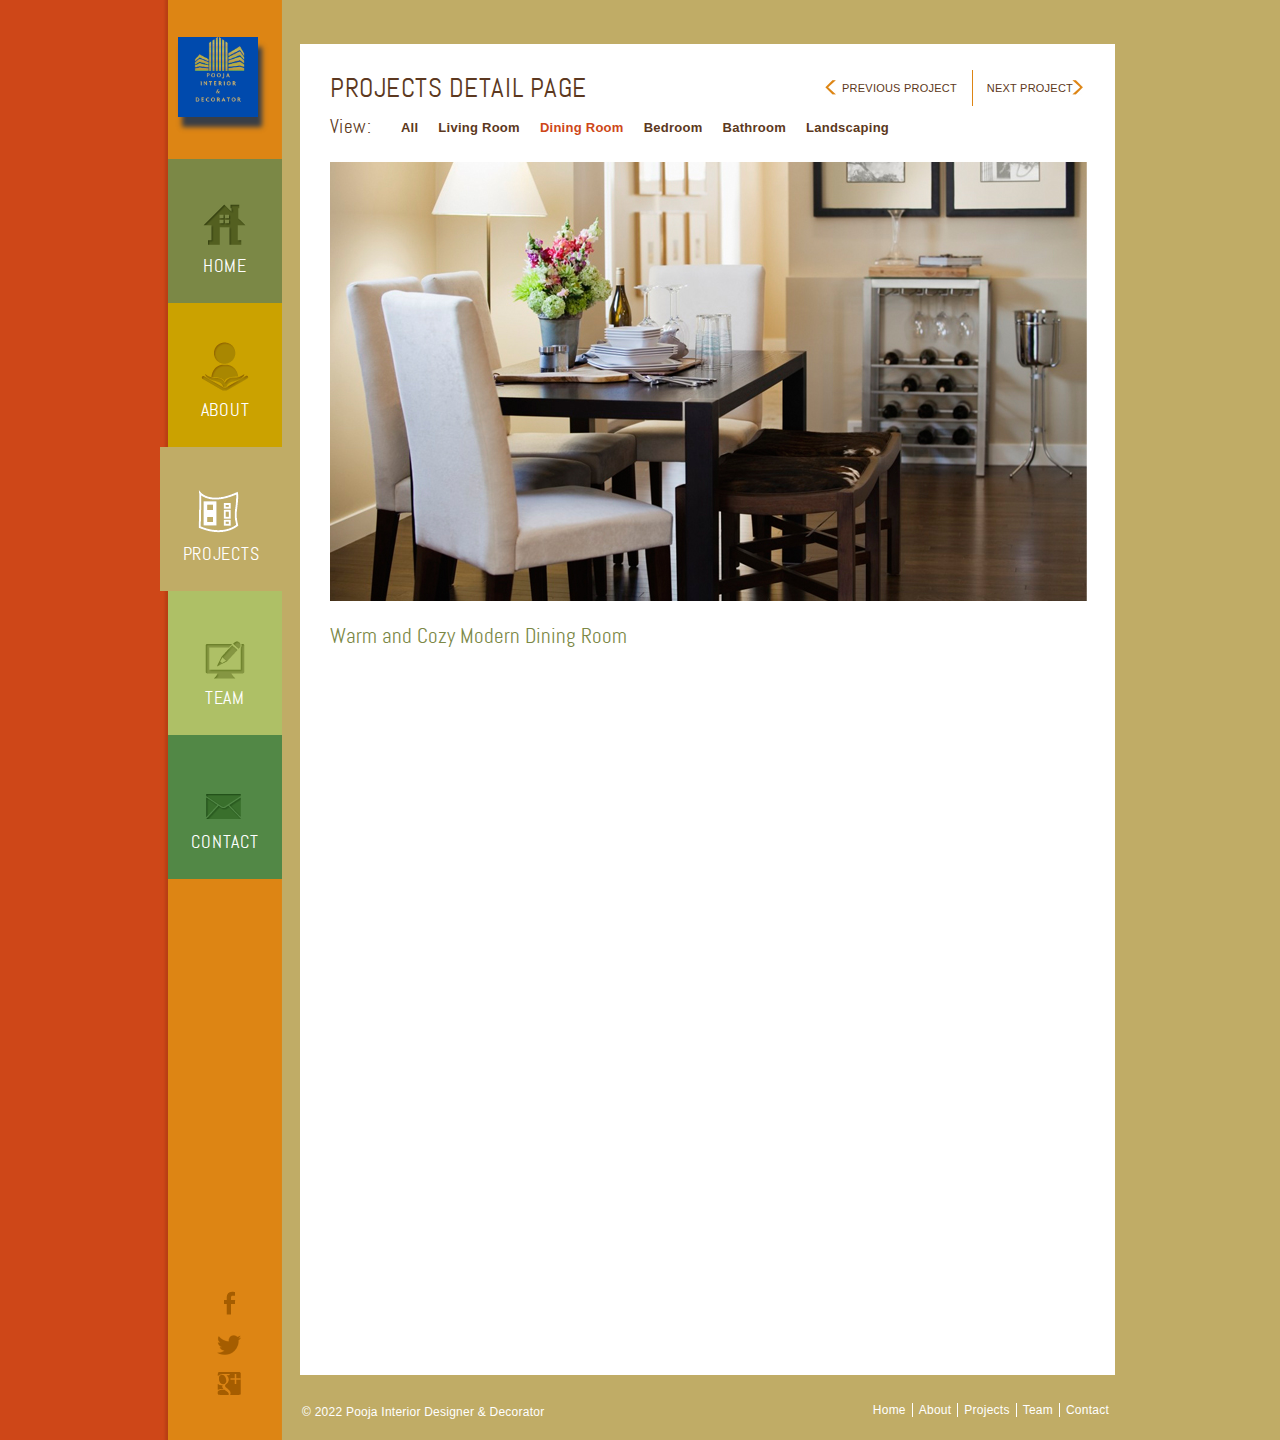
<file: dining-room.html>
<!DOCTYPE html>
<!-- Website developed by vijendra kumawat -->
<html>
<head>
	<meta charset="UTF-8">
	<title>Projects - Pooja Interior Designer & Decorator</title>
	<link rel="stylesheet" href="css/style.css" type="text/css">
</head>
<body>
	<div id="background-lightyellow">
		background
	</div>
	<div class="page">
		<div class="project-page">
			<div class="sidebar">
				<a href="index.html" id="logo"><img src="images/logo.jpeg" alt="logo" width="80px"></a>
				<ul>
					<li class="home">
						<a href="index.html">Home</a>
					</li>
					<li class="about">
						<a href="about.html">About</a>
					</li>
					<li class="selected projects">
						<a href="projects.html">Projects</a>
					</li>
					<li class="blog">
						<a href="blog.html">Team</a>
					</li>
					<li class="contact">
						<a href="contact.html">Contact</a>
					</li>
				</ul>
				<div class="connect">
					<a href="https://www.facebook.com/profile.php?id=100079164142444" id="fb">facebook</a> <a href="https://twitter.com/interior_pooja?t=Kj05KC8OBiwwSws35zbUsA&s=08" id="twitter">twitter</a> <a href="https://mail.google.com/mail/?view=cm&fs=1&tf=1&to=poojainteriors20@gmail.com" id="googleplus">google+</a>
				</div>
			</div>
			<div class="body">
				<div class="content-project">
					<div>
						<h3>Projects Detail Page</h3>
						<div class="navigation">
							<a href="#" id="prev">Previous Project</a> <a href="#" id="next">Next Project</a>
						</div>
					</div>
					<div class="navigation">
						<span>View:</span>
						<ul>
							<li>
								<a href="projects.html">All</a>
							</li>
							<li>
								<a href="living-room.html">Living Room</a>
							</li>
							<li class="selected">
								<a href="dining-room.html">Dining Room</a>
							</li>
							<li>
								<a href="toned-bedroom.html">Bedroom</a>
							</li>
							<li>
								<a href="bathroom.html">Bathroom</a>
							</li>
							<li>
								<a href="landscaping.html">Landscaping</a>
							</li>
						</ul>
					</div>
					<div class="figure">
						<img src="images/dining-room2.jpg" alt="">
						<div>
							<h3>Warm and Cozy Modern Dining Room</h3>
						</div>
					</div>
				</div>
				<div class="footer">
					<p>
						&#169; 2022 Pooja Interior Designer & Decorator
					</p>
					<ul>
						<li>
							<a href="index.html">Home</a>
						</li>
						<li>
							<a href="about.html">About</a>
						</li>
						<li>
							<a href="projects.html">Projects</a>
						</li>
						<li>
							<a href="blog.html">Team</a>
						</li>
						<li>
							<a href="contact.html">Contact</a>
						</li>
					</ul>
				</div>
			</div>
		</div>
	</div>
</body>
</html>
</file>
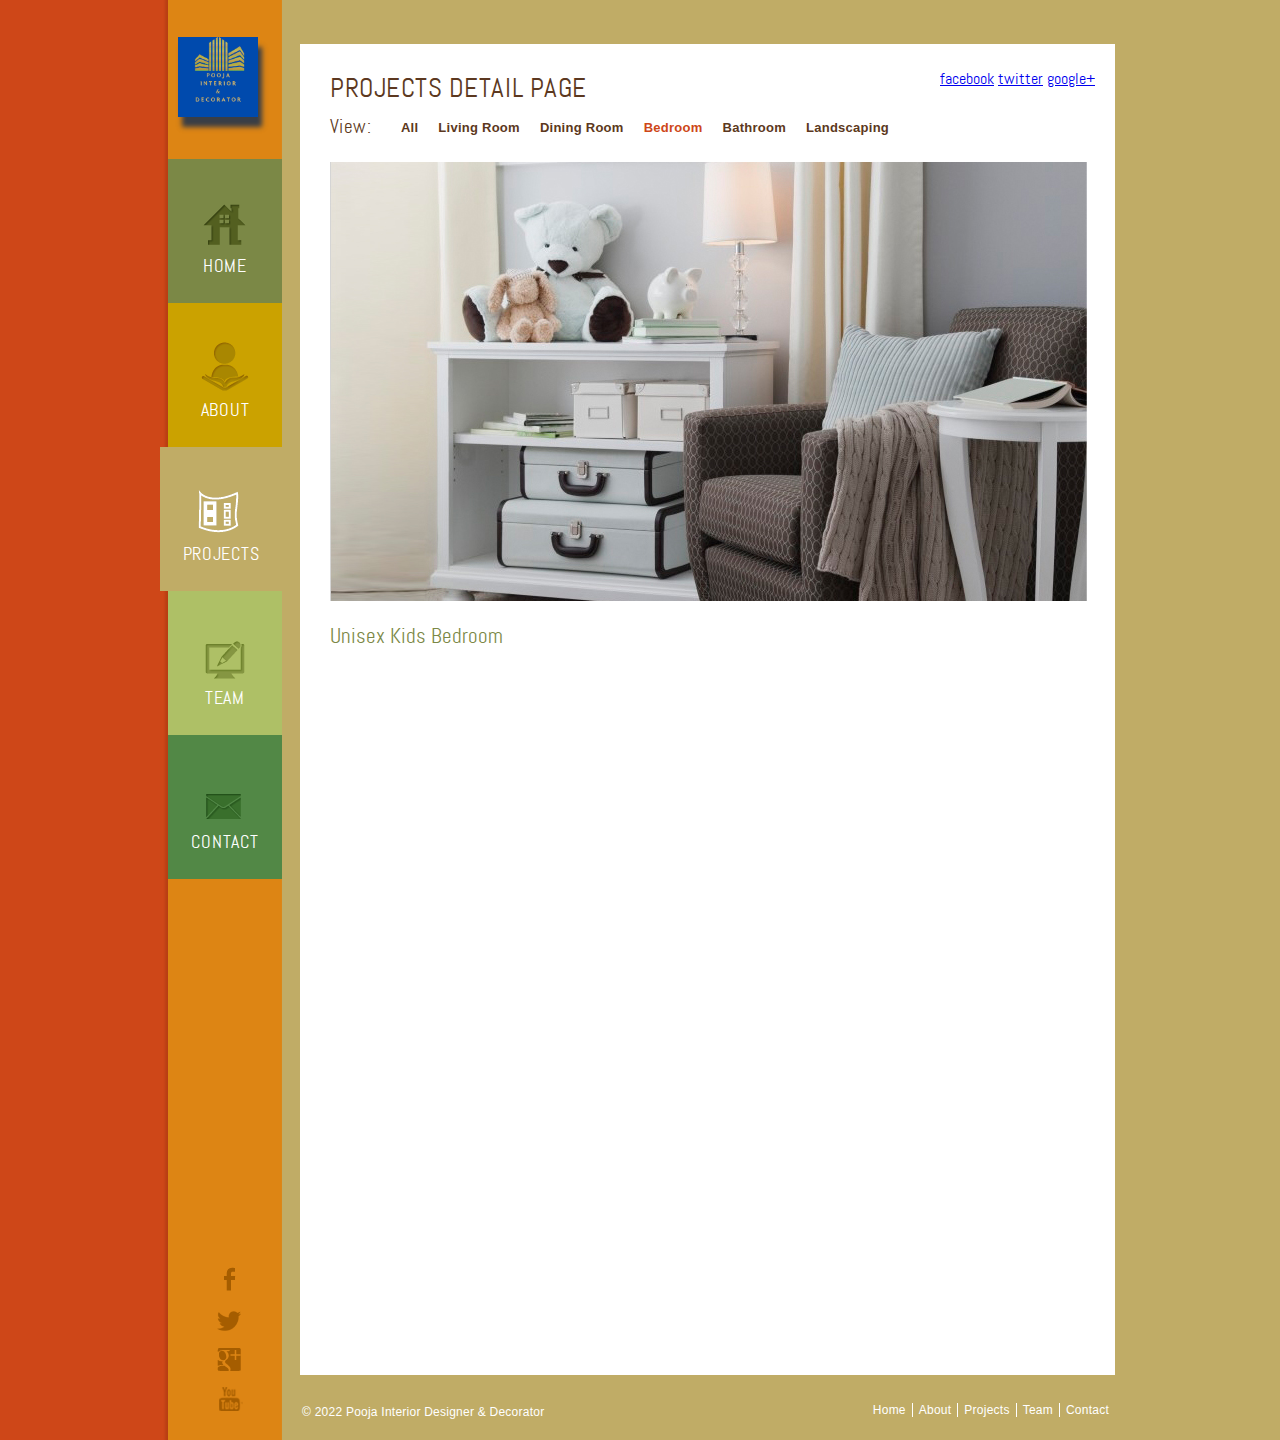
<file: kids-bedroom.html>
<!DOCTYPE html>
<!-- Website template by vijendra kumawat -->
<html>
<head>
	<meta charset="UTF-8">
	<title>Pooja Interior Designer & Decorator</title>
	<link rel="stylesheet" href="css/style.css" type="text/css">
</head>
<body>
	<div id="background-lightyellow">
		background
	</div>
	<div class="page">
		<div class="project-page">
			<div class="sidebar">
				<a href="index.html" id="logo"><img src="images/logo.jpeg" alt="logo" width="80px"></a>
				<ul>
					<li class="home">
						<a href="index.html">Home</a>
					</li>
					<li class="about">
						<a href="about.html">About</a>
					</li>
					<li class="selected projects">
						<a href="projects.html">Projects</a>
					</li>
					<li class="blog">
						<a href="blog.html">Team</a>
					</li>
					<li class="contact">
						<a href="contact.html">Contact</a>
					</li>
				</ul>
				<div class="connect">
					<a href="http://freewebsitetemplates.com/go/facebook/" id="fb">facebook</a> <a href="http://freewebsitetemplates.com/go/twitter/" id="twitter">twitter</a> <a href="http://freewebsitetemplates.com/go/googleplus/" id="googleplus">google+</a> <a href="http://freewebsitetemplates.com/go/youtube/" id="youtube">youtube</a>
				</div>
			</div>
			<div class="body">
				<div class="content-project">
					<div>
						<h3>Projects Detail Page</h3>
						<div class="navigation">
							<a href="https://www.facebook.com/profile.php?id=100079164142444" id="fb">facebook</a> <a href="https://twitter.com/interior_pooja?t=Kj05KC8OBiwwSws35zbUsA&s=08" id="twitter">twitter</a> <a href="https://mail.google.com/mail/?view=cm&fs=1&tf=1&to=poojainteriors20@gmail.com" id="googleplus">google+</a>
						</div>
					</div>
					<div class="navigation">
						<span>View:</span>
						<ul>
							<li>
								<a href="projects.html">All</a>
							</li>
							<li>
								<a href="living-room.html">Living Room</a>
							</li>
							<li>
								<a href="dining-room.html">Dining Room</a>
							</li>
							<li class="selected">
								<a href="toned-bedroom.html">Bedroom</a>
							</li>
							<li>
								<a href="bathroom.html">Bathroom</a>
							</li>
							<li>
								<a href="landscaping.html">Landscaping</a>
							</li>
						</ul>
					</div>
					<div class="figure">
						<img src="images/room.jpg" alt="">
						<div>
							<h3>Unisex Kids Bedroom</h3>
						</div>
					</div>
				</div>
				<div class="footer">
					<p>
						&#169; 2022 Pooja Interior Designer & Decorator
					</p>
					<ul>
						<li>
							<a href="index.html">Home</a>
						</li>
						<li>
							<a href="about.html">About</a>
						</li>
						<li>
							<a href="projects.html">Projects</a>
						</li>
						<li>
							<a href="blog.html">Team</a>
						</li>
						<li>
							<a href="contact.html">Contact</a>
						</li>
					</ul>
				</div>
			</div>
		</div>
	</div>
</body>
</html>
</file>
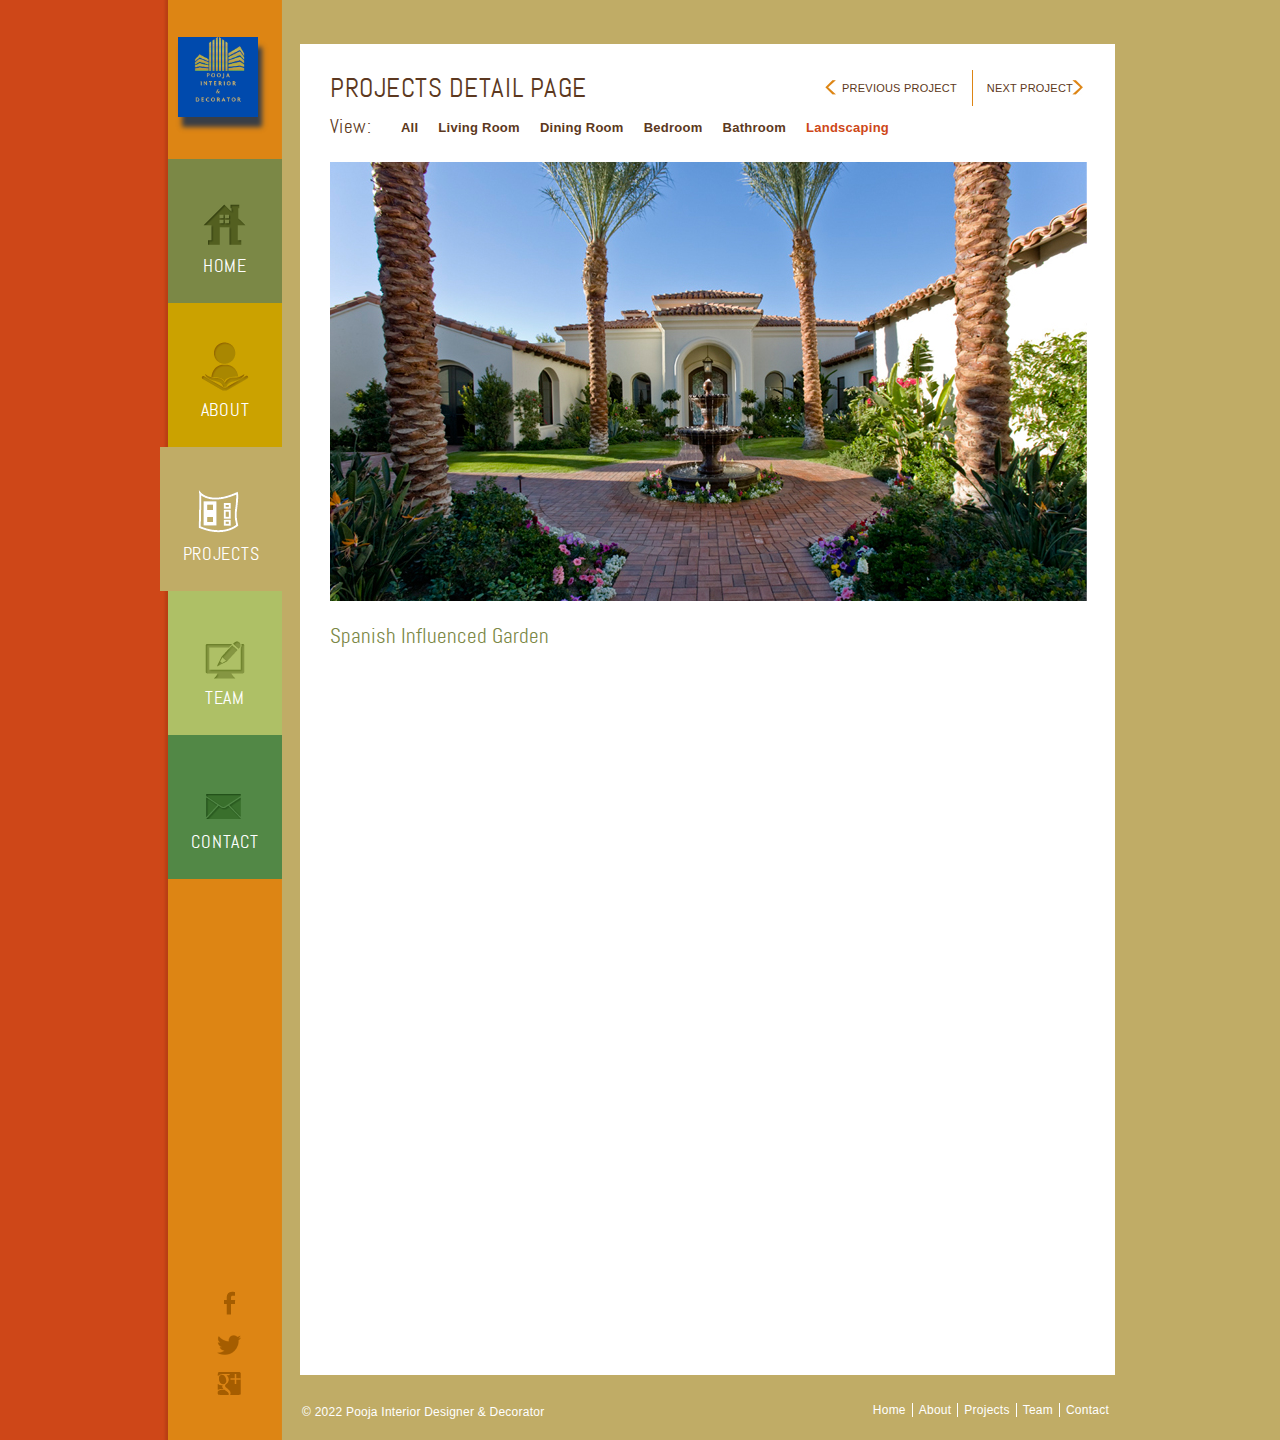
<file: landscaping.html>
<!DOCTYPE html>
<!-- Website designed by vijendra kumawat -->
<html>
<head>
	<meta charset="UTF-8">
	<title>Pooja Interior Designer & Decorator</title>
	<link rel="stylesheet" href="css/style.css" type="text/css">
</head>
<body>
	<div id="background-lightyellow">
		background
	</div>
	<div class="page">
		<div class="project-page">
			<div class="sidebar">
				<a href="index.html" id="logo"><img src="images/logo.jpeg" alt="logo" width="80px"></a>
				<ul>
					<li class="home">
						<a href="index.html">Home</a>
					</li>
					<li class="about">
						<a href="about.html">About</a>
					</li>
					<li class="selected projects">
						<a href="projects.html">Projects</a>
					</li>
					<li class="blog">
						<a href="blog.html">Team</a>
					</li>
					<li class="contact">
						<a href="contact.html">Contact</a>
					</li>
				</ul>
				<div class="connect">
					<a href="https://www.facebook.com/profile.php?id=100079164142444" id="fb">facebook</a> <a href="https://twitter.com/interior_pooja?t=Kj05KC8OBiwwSws35zbUsA&s=08" id="twitter">twitter</a> <a href="https://mail.google.com/mail/?view=cm&fs=1&tf=1&to=poojainteriors20@gmail.com" id="googleplus">google+</a>
				</div>
			</div>
			<div class="body">
				<div class="content-project">
					<div>
						<h3>Projects Detail Page</h3>
						<div class="navigation">
							<a href="#" id="prev">Previous Project</a> <a href="#" id="next">Next Project</a>
						</div>
					</div>
					<div class="navigation">
						<span>View:</span>
						<ul>
							<li>
								<a href="projects.html">All</a>
							</li>
							<li>
								<a href="living-room.html">Living Room</a>
							</li>
							<li>
								<a href="dining-room.html">Dining Room</a>
							</li>
							<li>
								<a href="toned-bedroom.html">Bedroom</a>
							</li>
							<li>
								<a href="bathroom.html">Bathroom</a>
							</li>
							<li class="selected">
								<a href="landscaping.html">Landscaping</a>
							</li>
						</ul>
					</div>
					<div class="figure">
						<img src="images/garden.jpg" alt="">
						<div>
							<h3>Spanish Influenced Garden</h3>
						</div>
					</div>
				</div>
				<div class="footer">
					<p>
						&#169; 2022 Pooja Interior Designer & Decorator
					</p>
					<ul>
						<li>
							<a href="index.html">Home</a>
						</li>
						<li>
							<a href="about.html">About</a>
						</li>
						<li>
							<a href="projects.html">Projects</a>
						</li>
						<li>
							<a href="blog.html">Team</a>
						</li>
						<li>
							<a href="contact.html">Contact</a>
						</li>
					</ul>
				</div>
			</div>
		</div>
	</div>
</body>
</html>
</file>
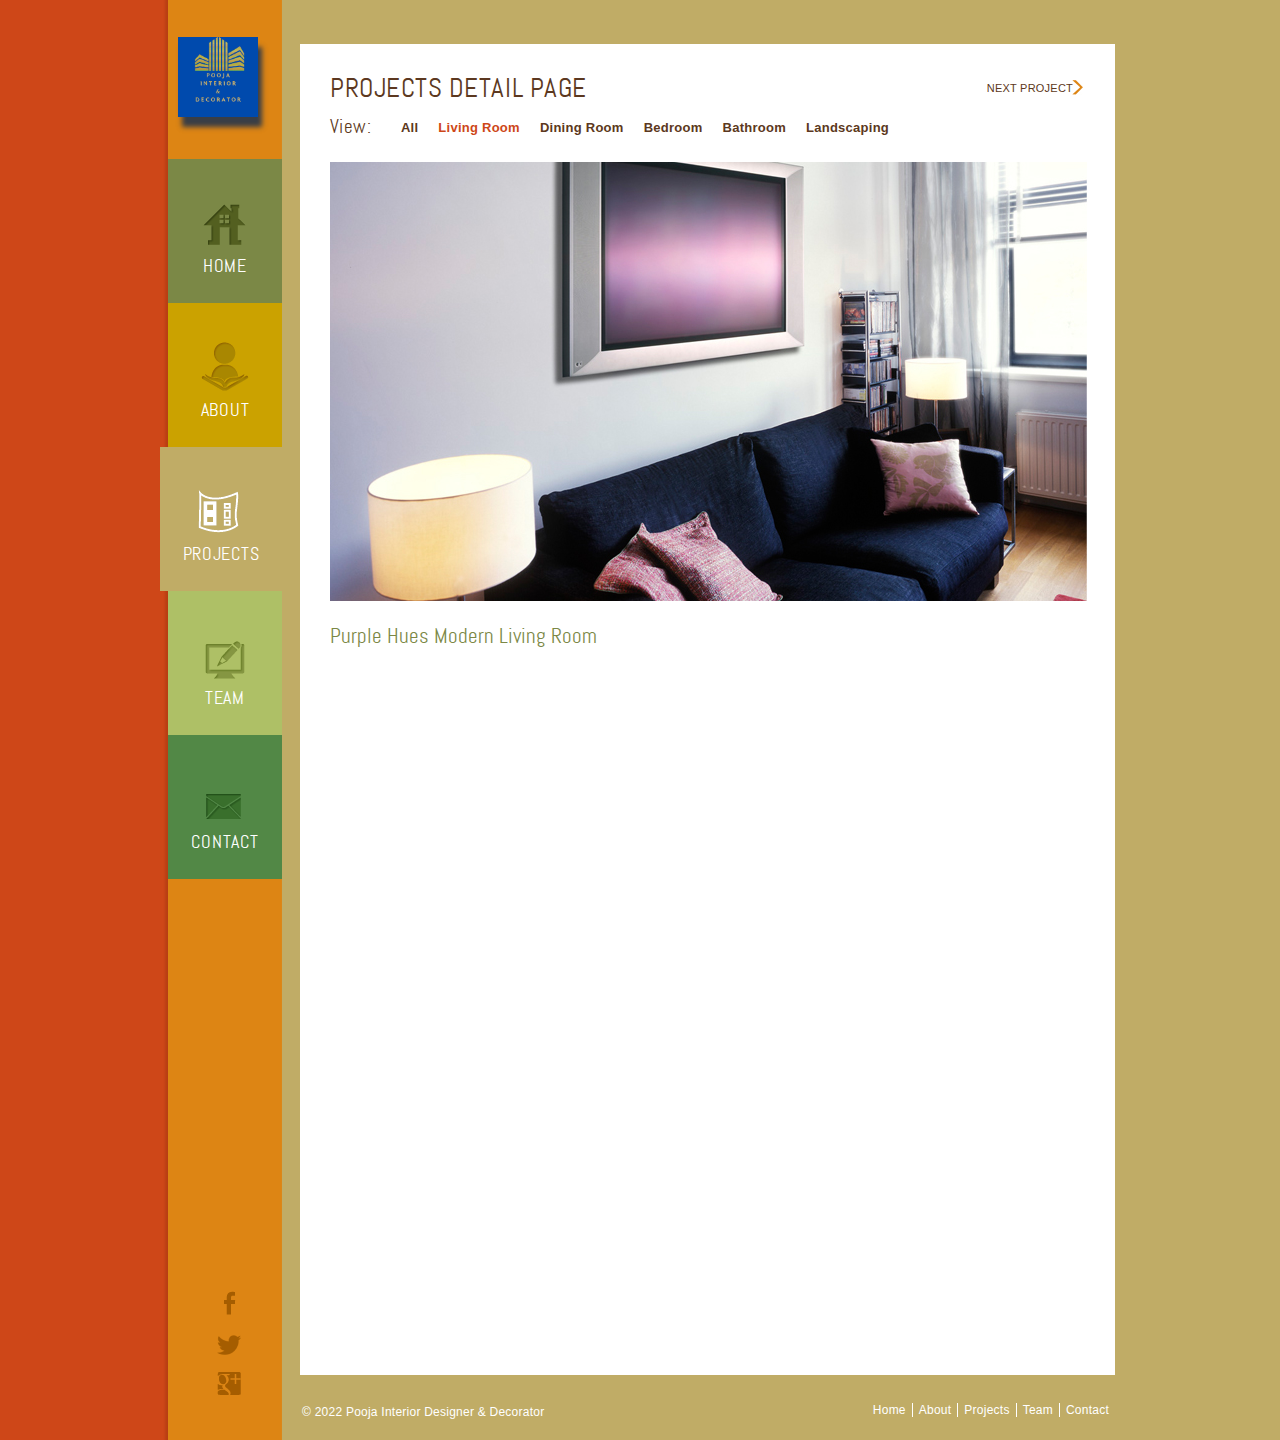
<file: living-room.html>
<!DOCTYPE html>
<!-- Website developed by vijendra kumawat -->
<html>
<head>
	<meta charset="UTF-8">
	<title>Pooja Interior Designer & Decorator</title>
	<link rel="stylesheet" href="css/style.css" type="text/css">
</head>
<body>
	<div id="background-lightyellow">
		background
	</div>
	<div class="page">
		<div class="project-page">
			<div class="sidebar">
				<a href="index.html" id="logo"><img src="images/logo.jpeg" alt="logo" width="80px"></a>
				<ul>
					<li class="home">
						<a href="index.html">Home</a>
					</li>
					<li class="about">
						<a href="about.html">About</a>
					</li>
					<li class="selected projects">
						<a href="projects.html">Projects</a>
					</li>
					<li class="blog">
						<a href="blog.html">Team</a>
					</li>
					<li class="contact">
						<a href="contact.html">Contact</a>
					</li>
				</ul>
				<div class="connect">
					<a href="https://www.facebook.com/profile.php?id=100079164142444" id="fb">facebook</a> <a href="https://twitter.com/interior_pooja?t=Kj05KC8OBiwwSws35zbUsA&s=08" id="twitter">twitter</a> <a href="https://mail.google.com/mail/?view=cm&fs=1&tf=1&to=poojainteriors20@gmail.com" id="googleplus">google+</a>
				</div>
			</div>
			<div class="body">
				<div class="content-project">
					<div>
						<h3>Projects Detail Page</h3>
						<div class="navigation">
							<a href="#" id="next">Next Project</a>
						</div>
					</div>
					<div class="navigation">
						<span>View:</span>
						<ul>
							<li>
								<a href="projects.html">All</a>
							</li>
							<li class="selected">
								<a href="living-room.html">Living Room</a>
							</li>
							<li>
								<a href="dining-room.html">Dining Room</a>
							</li>
							<li>
								<a href="toned-bedroom.html">Bedroom</a>
							</li>
							<li>
								<a href="bathroom.html">Bathroom</a>
							</li>
							<li>
								<a href="landscaping.html">Landscaping</a>
							</li>
						</ul>
					</div>
					<div class="figure">
						<img src="images/living-room.jpg" alt=""> 
						<div>
							<h3>Purple Hues Modern Living Room</h3>
						</div>
					</div>
				</div>
				<div class="footer">
					<p>
						&#169; 2022 Pooja Interior Designer & Decorator
					</p>
					<ul>
						<li>
							<a href="index.html">Home</a>
						</li>
						<li>
							<a href="about.html">About</a>
						</li>
						<li>
							<a href="projects.html">Projects</a>
						</li>
						<li>
							<a href="blog.html">Team</a>
						</li>
						<li>
							<a href="contact.html">Contact</a>
						</li>
					</ul>
				</div>
			</div>
		</div>
	</div>
</body>
</html>
</file>
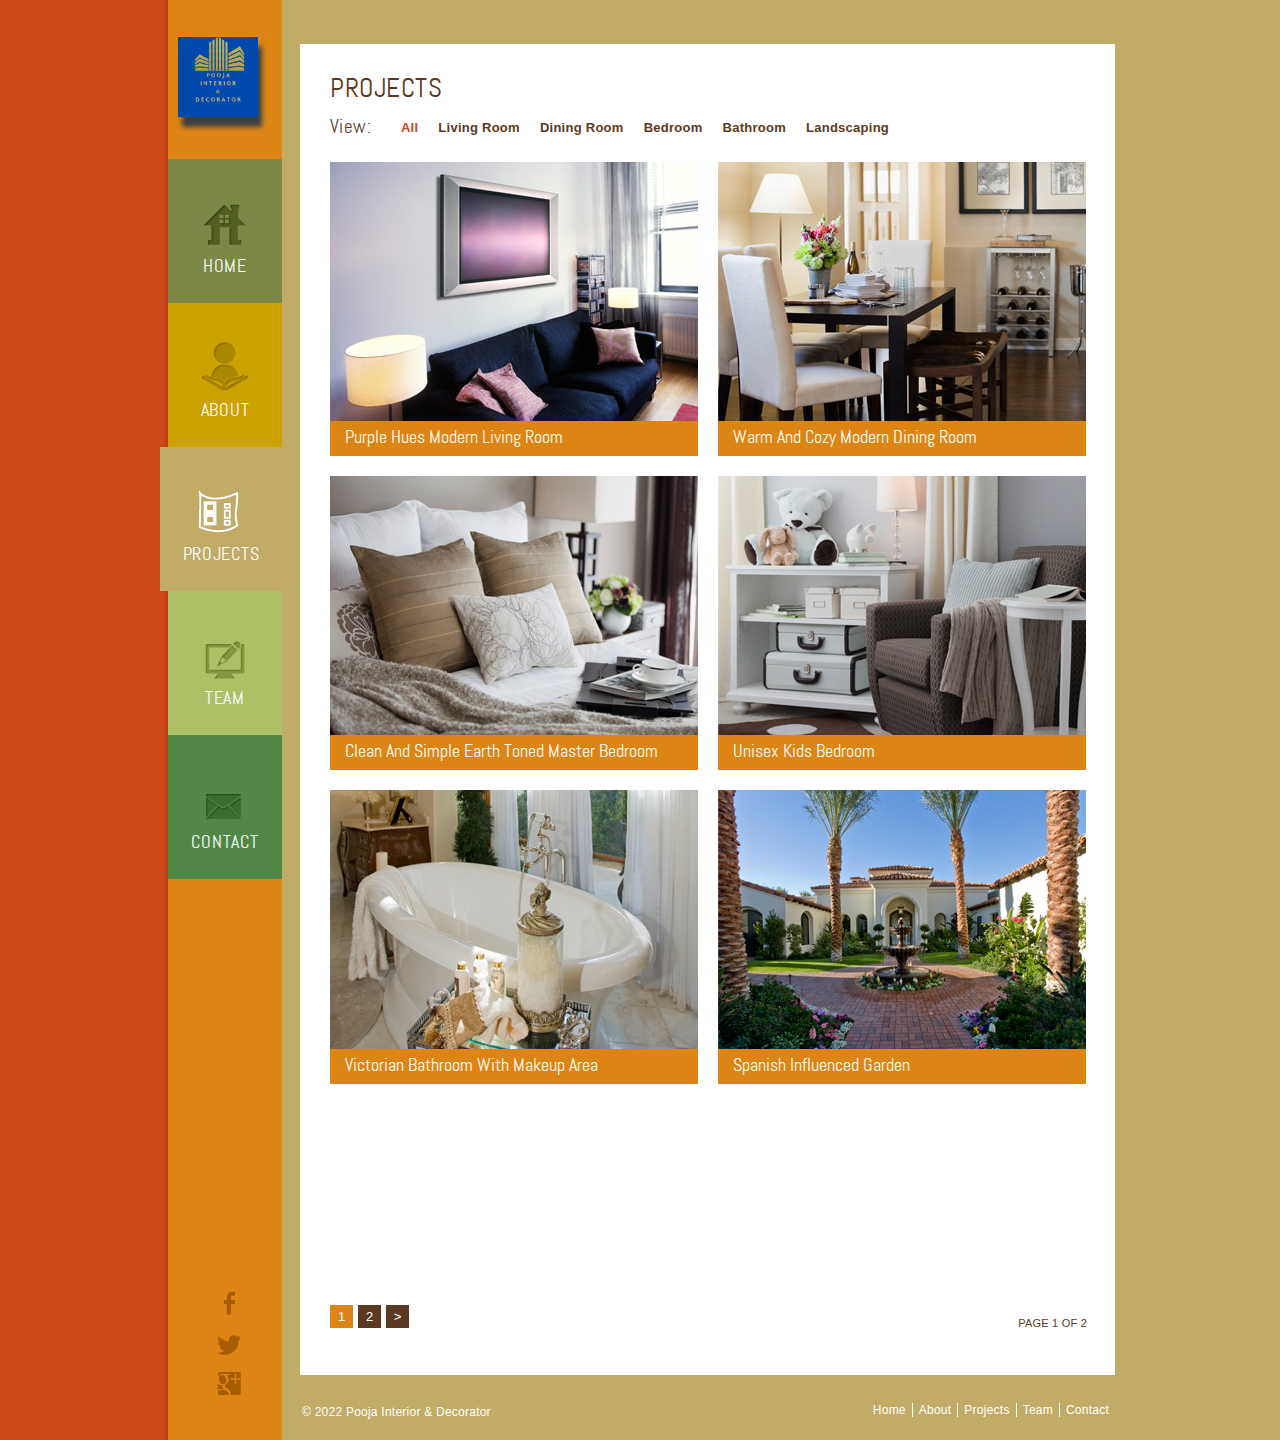
<file: projects.html>
<!DOCTYPE html>
<!-- Website developed by vijendra kumawat -->
<html>
<head>
	<meta charset="UTF-8">
	<title>Pooja Interior Architects</title>
	<link rel="stylesheet" href="css/style.css" type="text/css">
</head>
<body>
	<div id="background-lightyellow">
		background
	</div>
	<div class="page">
		<div class="project-page">
			<div class="sidebar">
				<a href="index.html" id="logo"><img src="images/logo.jpeg" alt="logo" width="80px"></a>
				<ul>
					<li class="home">
						<a href="index.html">Home</a>
					</li>
					<li class="about">
						<a href="about.html">About</a>
					</li>
					<li class="selected projects">
						<a href="projects.html">Projects</a>
					</li>
					<li class="blog">
						<a href="blog.html">Team</a>
					</li>
					<li class="contact">
						<a href="contact.html">Contact</a>
					</li>
				</ul>
				<div class="connect">
					<a href="https://www.facebook.com/profile.php?id=100079164142444" id="fb">facebook</a> <a href="https://twitter.com/interior_pooja?t=Kj05KC8OBiwwSws35zbUsA&s=08" id="twitter">twitter</a> <a href="https://mail.google.com/mail/?view=cm&fs=1&tf=1&to=poojainteriors20@gmail.com" id="googleplus">google+</a>
				</div>
			</div>
			<div class="body">
				<div class="content-project">
					<div>
						<h3>Projects</h3>
					</div>
					<div class="navigation">
						<span>View:</span>
						<ul>
							<li class="selected">
								<a href="#">All</a>
							</li>
							<li>
								<a href="living-room.html">Living Room</a>
							</li>
							<li>
								<a href="dining-room.html">Dining Room</a>
							</li>
							<li>
								<a href="toned-bedroom.html">Bedroom</a>
							</li>
							<li>
								<a href="bathroom.html">Bathroom</a>
							</li>
							<li>
								<a href="landscaping.html">Landscaping</a>
							</li>
						</ul>
					</div>
					<div>
						<ul>
							<li>
								<a href="living-room.html"><img src="images/project-gallery1.jpg" alt=""></a> <span><a href="living-room.html">Purple Hues Modern Living Room</a></span>
							</li>
							<li>
								<a href="dining-room.html"><img src="images/project-gallery2.jpg" alt=""></a> <span><a href="dining-room.html">Warm And Cozy Modern Dining Room</a></span>
							</li>
							<li>
								<a href="toned-bedroom.html"><img src="images/project-gallery3.jpg" alt=""></a> <span><a href="toned-bedroom.html">Clean And Simple Earth Toned Master Bedroom</a></span>
							</li>
							<li>
								<a href="kids-bedroom.html"><img src="images/project-gallery4.jpg" alt=""></a> <span><a href="kids-bedroom.html">Unisex Kids Bedroom</a></span>
							</li>
							<li>
								<a href="bathroom.html"><img src="images/project-gallery5.jpg" alt=""></a> <span><a href="bathroom.html">Victorian Bathroom With Makeup Area</a></span>
							</li>
							<li>
								<a href="landscaping.html"><img src="images/project-gallery6.jpg" alt=""></a> <span><a href="landscaping.html">Spanish Influenced Garden</a></span>
							</li>
						</ul>
						<div class="paging">
							<ul>
								<li class="selected">
									<a href="#">1</a>
								</li>
								<li>
									<a href="#">2</a>
								</li>
								<li>
									<a href="#">></a>
								</li>
							</ul>
							<span>Page 1 of 2</span>
						</div>
					</div>
				</div>
				<div class="footer">
					<p>
						&#169; 2022 Pooja Interior & Decorator
					</p>
					<ul>
						<li>
							<a href="index.html">Home</a>
						</li>
						<li>
							<a href="about.html">About</a>
						</li>
						<li>
							<a href="projects.html">Projects</a>
						</li>
						<li>
							<a href="blog.html">Team</a>
						</li>
						<li>
							<a href="contact.html">Contact</a>
						</li>
					</ul>
				</div>
			</div>
		</div>
	</div>
</body>
</html>
</file>
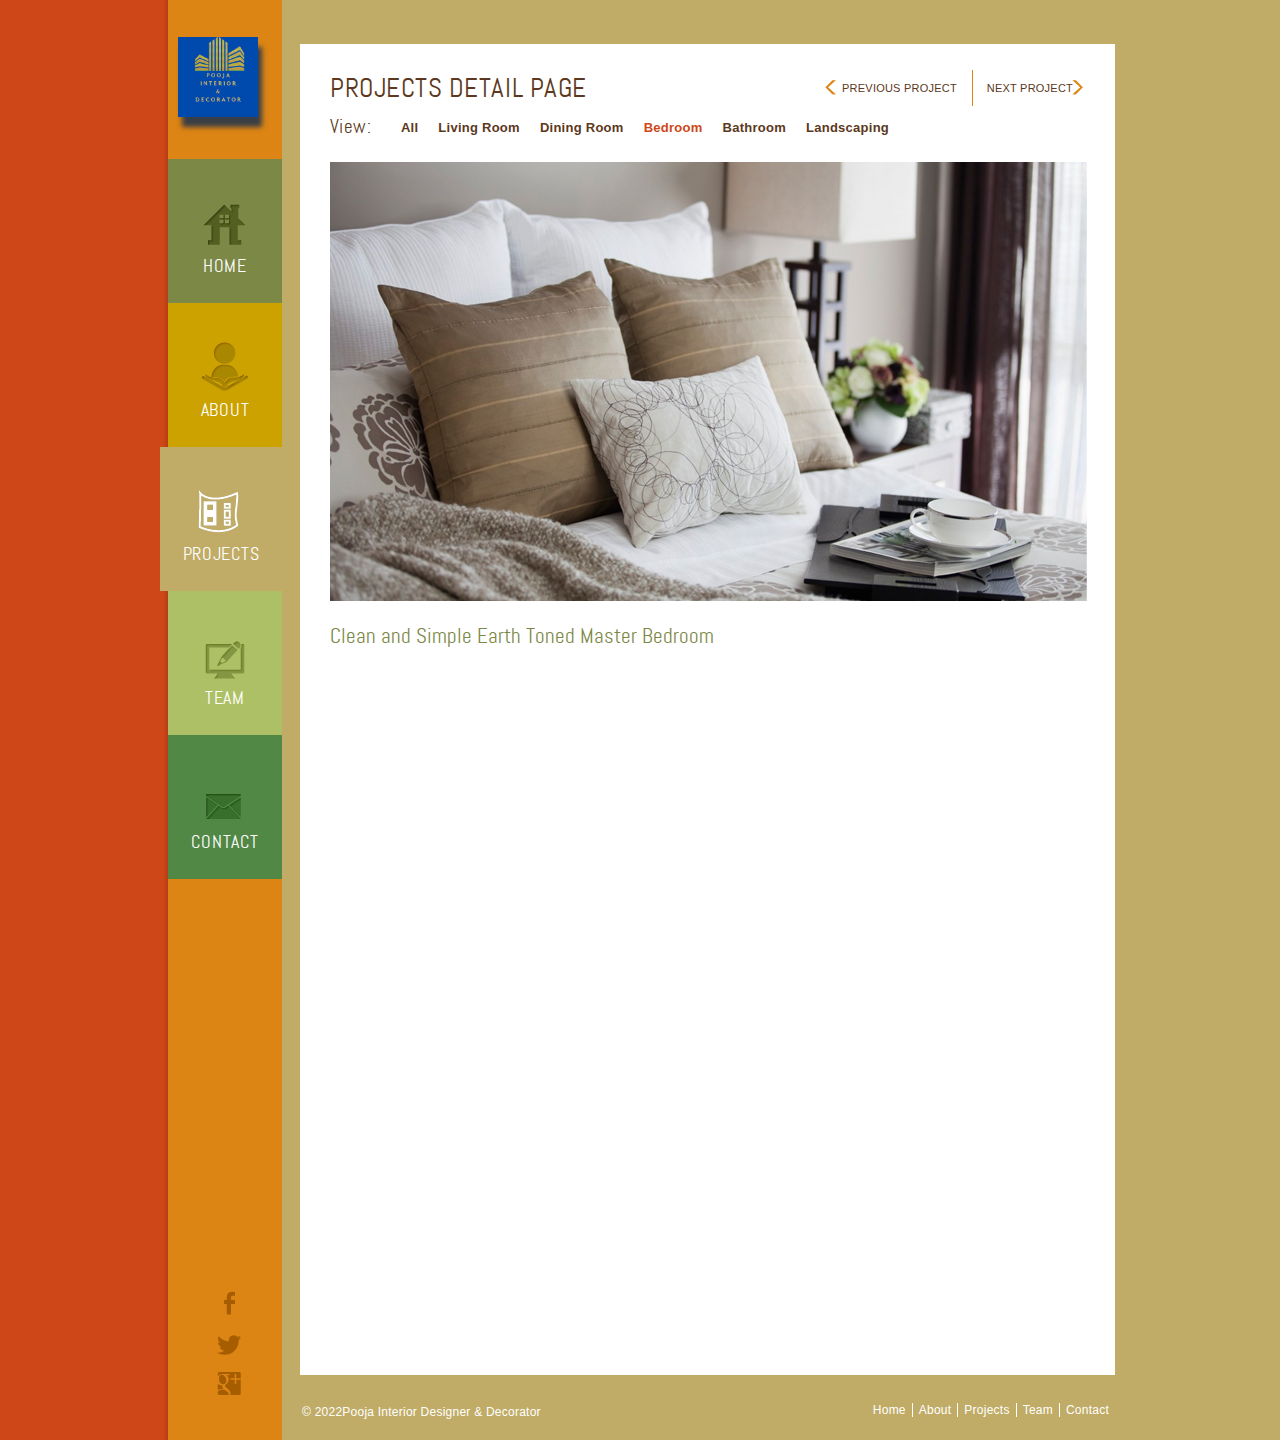
<file: toned-bedroom.html>
<!DOCTYPE html>
<!-- Website developed by vijendra kumawat -->
<html>
<head>
	<meta charset="UTF-8">
	<title>Pooja Interior Designer & Decorator</title>
	<link rel="stylesheet" href="css/style.css" type="text/css">
</head>
<body>
	<div id="background-lightyellow">
		background
	</div>
	<div class="page">
		<div class="project-page">
			<div class="sidebar">
				<a href="index.html" id="logo"><img src="images/logo.jpeg" alt="logo" width="80px"></a>
				<ul>
					<li class="home">
						<a href="index.html">Home</a>
					</li>
					<li class="about">
						<a href="about.html">About</a>
					</li>
					<li class="selected projects">
						<a href="projects.html">Projects</a>
					</li>
					<li class="blog">
						<a href="blog.html">Team</a>
					</li>
					<li class="contact">
						<a href="contact.html">Contact</a>
					</li>
				</ul>
				<div class="connect">
					<a href="https://www.facebook.com/profile.php?id=100079164142444" id="fb">facebook</a> <a href="https://twitter.com/interior_pooja?t=Kj05KC8OBiwwSws35zbUsA&s=08" id="twitter">twitter</a> <a href="https://mail.google.com/mail/?view=cm&fs=1&tf=1&to=poojainteriors20@gmail.com" id="googleplus">google+</a>
				</div>
			</div>
			<div class="body">
				<div class="content-project">
					<div>
						<h3>Projects Detail Page</h3>
						<div class="navigation">
							<a href="kids-bedroom.html" id="prev">Previous Project</a> <a href="kids-bedroom.html" id="next">Next Project</a>
						</div>
					</div>
					<div class="navigation">
						<span>View:</span>
						<ul>
							<li>
								<a href="projects.html">All</a>
							</li>
							<li>
								<a href="living-room.html">Living Room</a>
							</li>
							<li>
								<a href="dining-room.html">Dining Room</a>
							</li>
							<li class="selected">
								<a href="toned-bedroom.html">Bedroom</a>
							</li>
							<li>
								<a href="bathroom.html">Bathroom</a>
							</li>
							<li>
								<a href="landscaping.html">Landscaping</a>
							</li>
						</ul>
					</div>
					<div class="figure">
						<img src="images/bed2.jpg" alt="">
						<div>
							<h3>Clean and Simple Earth Toned Master Bedroom</h3>
						</div>
					</div>
				</div>
				<div class="footer">
					<p>
						&#169; 2022Pooja Interior Designer & Decorator
					</p>
					<ul>
						<li>
							<a href="index.html">Home</a>
						</li>
						<li>
							<a href="about.html">About</a>
						</li>
						<li>
							<a href="projects.html">Projects</a>
						</li>
						<li>
							<a href="blog.html">Team</a>
						</li>
						<li>
							<a href="contact.html">Contact</a>
						</li>
					</ul>
				</div>
			</div>
		</div>
	</div>
</body>
</html>
</file>
<file: css/style.css>
/* Website template by freewebsitetemplates.com */
/*------------------------- Layout styles ------------------------*/
body {
	margin:0;
	background-color:#ce4718;
	font-family: 'AbelRegular';
	position:relative;
}
a {
	outline:none;
}
a img {
	border:0;
	display:block;
}
p {
	font-family:Arial, Helvetica, sans-serif;
}
p a {
	color:#5c3820!important;
	text-decoration:underline!important;
}
p a:hover {
	color:#995d36!important;
}
#background-green {
	background:url(../images/bg-green-absolute.png);
	height:100%;
	margin:0;
	position:absolute;
	right:0;
	text-indent:-99999px;
	width:51%;
	z-index:-1;
}
#background-yellow {
	background:url(../images/bg-yellow-absolute.png);
	height:100%;
	margin:0;
	position:absolute;
	right:0;
	text-indent:-99999px;
	width:51%;
	z-index:-1;
}
#background-lightyellow {
	background:url(../images/bg-lightyellow-absolute.png);
	height:100%;
	margin:0;
	position:absolute;
	right:0;
	text-indent:-99999px;
	width:51%;
	z-index:-1;
}
#background-lightgreen {
	background:url(../images/bg-lightgreen-absolute.png);
	height:100%;
	margin:0;
	position:absolute;
	right:0;
	text-indent:-99999px;
	width:51%;
	z-index:-1;
}
#background-green2 {
	background:url(../images/bg-green2-absolute.png);
	height:100%;
	margin:0;
	position:absolute;
	right:0;
	text-indent:-99999px;
	width:51%;
	z-index:-1;
}
/*------------------------- Pages ------------------------*/
.page {
	width:960px;
	margin:0 auto;
}
.page .home-page {
	background:url(../images/bg-home.png) repeat-y right top;
	overflow:hidden;
	min-height:1440px;
}
.page .about-page {
	background:url(../images/bg-about.png) repeat-y right top;
	overflow:hidden;
	min-height:1440px;
}
.page .project-page {
	background:url(../images/bg-project.png) repeat-y right top;
	overflow:hidden;
	min-height:1440px;
}
.page .blog-page {
	background:url(../images/bg-blog.png) repeat-y right top;
	overflow:hidden;
	min-height:1440px;
}
.page .contact-page {
	background:url(../images/bg-contact.png) repeat-y right top;
	overflow:hidden;
	min-height:1440px;
}
/*------------------------- Fonts ------------------------*/
@font-face {
	font-family: 'AbelRegular';
	src: url('../fonts/abel-regular-webfont.eot');
	src: url('../fonts/abel-regular-webfont.eot?#iefix') format('embedded-opentype'),  url('../fonts/abel-regular-webfont.woff') format('woff'),  url('../fonts/abel-regular-webfont.ttf') format('truetype'),  url('../fonts/abel-regular-webfont.svg#AbelRegular') format('svg');
	font-weight: normal;
	font-style: normal;
}
/*------------------------- Sidebar ------------------------*/
.sidebar {
	width:122px;
	float:left;
}
.sidebar a#logo {
	width:80px;
	box-shadow: 4px 10px 5px #393E46;
	background: #393E46;
	display:block;
	margin:37px 0 0 18px;
}
.sidebar ul {
	list-style:none;
	margin:46px 0 0;
	padding:0;
}
.sidebar ul li {
	min-height:0!important;
	margin-top:-4px;
}
.sidebar ul li a {
	color:#FFF;
	font-family:AbelRegular;
	font-size:18px;
	letter-spacing:.04em;
	line-height:215px;
	text-transform:uppercase;
	display:block;
	text-decoration:none;
	text-align:center;
	float:right;
}
.sidebar ul li.selected.home a, .sidebar ul li.selected.home:hover a {
	width:122px;
	background:url(../images/nav-icon.png) no-repeat 36px -56px #7b8846;
}
.sidebar ul li.home:hover a {
	width:114px;
	background:url(../images/nav-icon.png) no-repeat 33px -56px #7b8846;
}
.sidebar ul li.home a {
	width:114px;
	height:144px;
	background:url(../images/nav-icon.png) no-repeat 33px 45px #7b8846;
}
.sidebar ul li.selected.about a, .sidebar ul li.selected.about:hover a {
	width:122px;
	background:url(../images/nav-icon.png) no-repeat 36px -271px #cba200;
}
.sidebar ul li.about:hover a {
	width:114px;
	background:url(../images/nav-icon.png) no-repeat 33px -271px #cba200;
}
.sidebar ul li.about a {
	width:114px;
	height:144px;
	background:url(../images/nav-icon.png) no-repeat 33px -163px #cba200;
}
.sidebar ul li.selected.projects a, .sidebar ul li.selected.projects:hover a {
	width:122px;
	background:url(../images/nav-icon.png) no-repeat 36px -480px #c0ac66;
}
.sidebar ul li.projects:hover a {
	width:114px;
	background:url(../images/nav-icon.png) no-repeat 33px -480px #c0ac66;
}
.sidebar ul li.projects a {
	width:114px;
	height:144px;
	background:url(../images/nav-icon.png) no-repeat 33px -377px #c0ac66;
}
.sidebar ul li.selected.blog a, .sidebar ul li.selected.blog:hover a {
	width:122px;
	background:url(../images/nav-icon.png) no-repeat 38px -675px #aec066;
}
.sidebar ul li.blog:hover a {
	width:114px;
	background:url(../images/nav-icon.png) no-repeat 35px -675px #aec066;
}
.sidebar ul li.blog a {
	width:114px;
	height:144px;
	background:url(../images/nav-icon.png) no-repeat 35px -576px #aec066;
}
.sidebar ul li.selected.contact a, .sidebar ul li.selected.contact:hover a {
	width:122px;
	background:url(../images/nav-icon.png) no-repeat 37px -848px #528846;
}
.sidebar ul li.contact:hover a {
	width:114px;
	background:url(../images/nav-icon.png) no-repeat 33px -848px #528846;
}
.sidebar ul li.contact a {
	width:114px;
	height:144px;
	background:url(../images/nav-icon.png) no-repeat 33px -763px #528846;
}
.sidebar div.connect {
	position:absolute;
	bottom:0;
	margin:0 0 29px 57px;
}
.sidebar div.connect a {
	text-indent:-99999px;
	display:block;
}
.sidebar div.connect a#fb {
	background:url(../images/icons.png) no-repeat 0 0;
	width:26px;
	height:24px;
	margin-bottom:20px;
}
.sidebar div.connect a#fb:hover {
	background:url(../images/icons.png) no-repeat 0 -276px;
}
.sidebar div.connect a#twitter {
	background:url(../images/icons.png) no-repeat 0 -25px;
	width:26px;
	height:20px;
	margin-bottom:17px;
}
.sidebar div.connect a#twitter:hover {
	background:url(../images/icons.png) no-repeat 0 -301px;
}
.sidebar div.connect a#googleplus {
	background:url(../images/icons.png) no-repeat 0 -46px;
	width:26px;
	height:23px;
	margin-bottom:16px;
}
.sidebar div.connect a#googleplus:hover {
	background:url(../images/icons.png) no-repeat 0 -322px;
}
.sidebar div.connect a#youtube {
	background:url(../images/icons.png) no-repeat 0 -70px;
	width:26px;
	height:24px;
}
.sidebar div.connect a#youtube:hover {
	background:url(../images/icons.png) no-repeat 0 -346px;
}
/*------------------------- Body ------------------------*/
.body {
	float:right;
	padding:44px 0 0;
	position:relative;
	width:838px;
}
.body .content-home div {
	background-color:#fff;
	margin:-9px 5px 0 18px;
	overflow:hidden;
	padding:26px 30px 21px;
}
.body .content-home div h3 {
	color:#825444;
	float:left;
	font-family:AbelRegular;
	font-size:27px;
	font-weight:400;
	letter-spacing:.02em;
	line-height:36px;
	margin:0;
	text-transform:uppercase;
	width:270px;
}
.body .content-home div h3 span.beauty {
	color:#26bcb3;
}
.body .content-home div h3 span.function {
	color:#aec066;
}
.body .content-home div h3 span.works {
	color:#ff9600;
}
.body .content-home div p {
	color:#5c3820;
	float:left;
	font-family:"Myriad Pro", "Gill Sans", "Gill Sans MT", Calibri, sans-serif;
	font-size:15px;
	line-height:30px;
	margin:2px 0 0 110px;
	width:350px;
}
.body .content-home div ul {
	list-style:none;
	margin:11px 0 25px;
	overflow:hidden;
	padding:0;
}
.body .content-home div ul li {
	float:left;
	margin:0 0 0 35px;
	position:relative;
	width:360px;
}
.body .content-home div ul li h4 {
	margin:32px 0 0;
	position:absolute;
	right:10px;
	top:118px;
}
.body .content-home div ul li h4 a {
	color:#fff;
	font-family:"Myriad Pro", "Gill Sans", "Gill Sans MT", Calibri, sans-serif;
	font-size:24px;
	font-weight:400;
	line-height:24px;
	text-transform:uppercase;
}
.body .content-home div ul li h4 a:hover {
	text-decoration:none;
}
.body .content-home div ul li h3 {
	float:none;
	line-height:24px;
	margin:21px 0 0;
	width:auto;
}
.body .content-home div ul li h3 a {
	color:#7b8846;
	float:none;
	font-family:AbelRegular;
	font-size:21px;
	text-decoration:none;
	text-transform:none;
}
.body .content-home div ul li p {
	color:#5c3820;
	float:none;
	font-size:13px;
	letter-spacing:.02em;
	line-height:24px;
	margin:26px 0 25px;
	width:325px;
}
.body .content-home div ul li p a {
	color:#5c3820;
	float:none;
	font-size:13px;
	text-decoration:underline;
	text-transform:none;
}
.body .content-home div ul li p a:hover {
	color:#7b8846;
}
.body .content-home div ul li a {
	clear:both;
	color:#ce4718;
	font-family:"Myriad Pro", "Gill Sans", "Gill Sans MT", Calibri, sans-serif;
	font-size:16px;
	line-height:24px;
	text-decoration:none;
	text-transform:uppercase;
}
.body .content-home div ul li a:hover {
	filter:alpha(opacity=90);/* Needed for IE8 and old versions */
	opacity:0.9;
}
.body .content-about div:first-child {
	background:none #FFF;
	margin-top:0;
	padding-bottom:0;
}
.body .content-about div {
	background-color:#fff;
	margin:-9px 5px 0 18px;
	overflow:hidden;
	padding:26px 0 189px 30px;
}
.body .content-about div:first-child h3 {
	color:#5c3820;
	font-size:27px;
	font-weight:400;
	letter-spacing:.02em;
	line-height:36px;
	margin:0 0 36px;
	text-transform:uppercase;
}
.body .content-about div div {
	float:left;
	margin:0;
	padding:5px 60px 0 0;
	text-align: center;
	width:95%;
}
.body .content-about div div h1 {
	color:#7b8846;
	font-size:21px;
	font-weight:400;
	line-height:24px;
	margin:0;
}
.body .content-about div div p {
	color:#5c3820;
	font-size:13px;
	letter-spacing:.02em;
	line-height:24px;
	margin:0 0 22px;
	padding:0 0 0 1px;
}
.body .content-about div div.sidebar {
	background:none;
	float:left;
	padding:0;
	width:281px;
}
.body .content-about div div.sidebar div:first-child {
	border:0;
	padding-bottom:7px;
}
.body .content-about div div.sidebar div:first-child a {
	color:#5c3820;
	display:block;
	font-size:13px;
	font-weight:700;
	letter-spacing:.02em;
	line-height:24px;
	margin:0 0 12px;
	text-decoration:none;
}
.body .content-about div div.sidebar div:first-child a:hover {
	color:#ce4718;
}
.body .content-about div div.sidebar div {
	background:none;
	border-top:1px solid #e2d4b1;
	padding:0 20px;
	width:241px;
}
.body .content-about div div.sidebar div h3 {
	color:#7B8846;
	font-size:21px;
	font-weight:400;
	margin:13px 0 8px;
	text-transform:none;
}
.body .content-about div div.sidebar div ul {
	list-style:none;
	margin:-10px 0 0 -8px;
	overflow:hidden;
	padding:3px 0 5px;
}
.body .content-about div div.sidebar div ul li {
	float:left;
	padding:10px;
	width:63px;
}
.body .content-about div div.sidebar div.section ul li {
	margin:9px 0 0;
	padding:0;
	width:241px;
}
.body .content-about div div.sidebar div.section ul li a:first-child {
	float:left;
	margin:9px 20px 0 0;
}
.body .content-about div div.sidebar div.section ul li a {
	color:#5c3820;
	float:left;
	font-family:Arial, Helvetica, sans-serif;
	font-size:12px;
	font-weight:700;
	letter-spacing:.02em;
	line-height:24px;
	margin:6px 0 0;
	text-transform:none;
}
.body .content-about div div.sidebar div.section ul li a:hover {
	text-decoration:none!important;
	color:#ce4718;
}
.body .content-about div div.sidebar div.section ul li span a {
	display:inline;
	float:none!important;
	font-size:10px;
	font-weight:400;
	margin:0!important;
}
.body .content-project div:first-child {
	padding-bottom:0;
	padding-top:26px;
}
.body .content-project div:first-child div.navigation {
	float:right;
	margin:0 20px 0 0;
	padding:0;
	text-align:right;
}
.body .content-project div:first-child div.navigation a#prev {
	background:url(../images/icons.png) no-repeat left -207px;
	border-right:1px solid #dd8514;
	color:#5d3820;
	display:inline-block;
	font-family:Arial, Helvetica, sans-serif;
	font-size:11px;
	letter-spacing:.02em;
	line-height:36px;
	padding:0 15px 0 17px;
	text-decoration:none;
	text-transform:uppercase;
}
.body .content-project div:first-child div.navigation a#next {
	background:url(../images/icons.png) no-repeat 95px -176px;
	color:#5d3820;
	display:inline-block;
	font-family:Arial, Helvetica, sans-serif;
	font-size:11px;
	letter-spacing:.02em;
	line-height:36px;
	padding:0 22px 0 10px;
	text-decoration:none;
	text-transform:uppercase;
}
.body .content-project div:first-child div.navigation a#next:hover, .body .content-project div:first-child div.navigation a#prev:hover {
	color:#5d3820;
	text-decoration:underline!important;
}
.body .content-project div {
	background-color:#FFF;
	margin:0 5px 0 18px;
	overflow:hidden;
	padding:1px 0 21px 30px;
}
.body .content-project div:first-child h3 {
	color:#5c3820;
	display:inline-block;
	float:left;
	font-size:27px;
	font-weight:400;
	letter-spacing:.02em;
	line-height:36px;
	margin:0;
	text-transform:uppercase;
}
.body .content-project div.navigation {
	overflow:hidden;
	padding-top:10px;
}
.body .content-project div.navigation span {
	color:#5c3820;
	float:left;
	font-family:AbelRegular;
	font-size:19px;
	letter-spacing:.02em;
	line-height:22px;
}
.body .content-project div.navigation ul {
	float:left;
	list-style:none;
	margin:0 0 0 30px;
	overflow:hidden;
	padding:0;
}
.body .content-project div.navigation ul li {
	float:left;
	margin:0 20px 0 0;
	width:auto;
}
.body .content-project div.navigation ul li a {
	color:#5c3820;
	font-family:Arial, Helvetica, sans-serif;
	font-size:13px;
	font-weight:700;
	letter-spacing:.02em;
	line-height:24px;
	text-decoration:none;
}
.body .content-project div ul {
	list-style:none;
	margin:0;
	overflow:hidden;
	padding:0;
}
.body .content-project div ul li {
	float:left;
	margin:0 0 20px;
	width:388px;
}
.body .content-project div ul li:first-child span {
	margin:0 20px 0 0;
}
.body .content-project div ul li span {
	background-color:#dd8514;
	display:block;
	height:35px;
	width:368px;
}
.body .content-project div ul li span a {
	color:#FFF;
	font-size:18px;
	line-height:33px;
	margin:0 0 0 15px;
	text-decoration:none;
}
.body .content-project div ul li span a:hover {
	text-decoration:none!important;
}
.body .content-project div div.paging {
	margin:201px 0 13px;
	padding:0;
}
.body .content-project div div.paging ul {
	float:left;
	overflow:hidden;
}
.body .content-project div div.paging ul li {
	float:left;
	margin:0 5px 0 0;
	width:auto;
}
.body .content-project div div.paging ul li.selected a, .body .content-project div div.paging ul li a:hover {
	background-color:#dd8514;
}
.body .content-project div div.paging ul li a {
	background-color:#5c3820;
	color:#fff;
	display:block;
	font-family:Arial, Helvetica, sans-serif;
	font-size:13px;
	height:23px;
	line-height:24px;
	text-align:center;
	text-decoration:none;
	width:23px;
}
.body .content-project div div.paging span {
	color:#5c3820;
	float:right;
	font-family:Arial, Helvetica, sans-serif;
	font-size:11px;
	letter-spacing:.02em;
	line-height:36px;
	padding:0 28px 0 0;
	text-transform:uppercase;
}
.body .content-project div.figure {
	min-height:1192px;
	position:relative;
}
.body .content-project div.figure img {
	display:block;
}
.body .content-project div.figure span {
	background-color:#dd8514;
	color:#fff;
	display:block;
	font-family:Arial, Helvetica, sans-serif;
	font-size:12px;
	height:30px;
	line-height:30px;
	position:absolute;
	right:28px;
	text-indent:15px;
	top:410px;
	width:198px;
}
.body .content-project div.figure div {
	margin:23px 0 0;
	padding:0;
}
.body .content-project div.figure div h3 {
	color:#7b8846;
	font-size:21px;
	font-weight:400;
	line-height:24px;
	margin:0 0 14px;
}
.body .content-project div.figure div p {
	color:#5c3820;
	font-family:Arial, Helvetica, sans-serif;
	font-size:13px;
	letter-spacing:.02em;
	line-height:24px;
	margin:0;
}
.body .content-blog div div {
	background:none;
	float:left;
	margin:0;
	padding:0 31px 0 0;
	width:473px;
}
.body .content-blog div div h3 {
	color:#5C3820;
	font-size:27px;
	font-weight:400;
	letter-spacing:.02em;
	line-height:36px;
	margin:0 0 57px;
	text-transform:uppercase;
}
.body .content-blog div div ul {
	list-style:none;
	margin:0;
	padding:0;
}
.body .content-blog div div ul li {
	border-bottom:1px solid #e2d4b1;
	padding:29px 0 20px;
}
.body .content-blog div div ul li h4 {
	margin:20px 0 10px;
}
.body .content-blog div div ul li h4 a {
	color:#7B8846;
	font-size:18px;
	font-weight:400;
	text-decoration:none;
	text-transform:none;
}
.body .content-blog div div ul li div span:first-child {
	background:url(../images/icons.png) no-repeat left -130px;
	float:left;
	padding:0 0 0 22px;
}
.body .content-blog div div ul li div span a {
	font-family: Arial,Helvetica,sans-serif;
	font-size: 11px;
	line-height:20px;
	text-transform:none;
	color:#5c3820;
}
.body .content-blog div div ul li div span {
	background:url(../images/icons.png) no-repeat left -154px;
	color:#5c3820;
	display:inline-block;
	float:right;
	font-family:Arial, Helvetica, sans-serif;
	font-size:11px;
	height:16px;
	line-height:20px;
	margin:0 0 17px;
	padding:0 0 0 23px;
}
.body .content-blog div div ul li p {
	color:#5C3820;
	font-size:13px;
	letter-spacing:.02em;
	line-height:24px;
	margin:0 0 26px;
	padding:0 0 0 1px;
}
.body .content-blog div div ul li a {
	color:#ce4718;
	text-decoration:none;
	text-transform:uppercase;
}
.body .content-blog div div div.paging {
	margin:109px 0 34px;
	padding:0;
}
.body .content-blog div div div.paging ul {
	float:left;
	overflow:hidden;
}
.body .content-blog div div div.paging ul li {
	float:left;
	margin:0 5px 0 0;
	padding:0;
	width:auto;
}
.body .content-blog div div div.paging ul li.selected a {
	background-color:#DD8514;
}
.body .content-blog div div div.paging ul li a {
	background-color:#5C3820;
	color:#FFF;
	display:block;
	font-family:Arial, Helvetica, sans-serif;
	font-size:13px;
	height:23px;
	line-height:24px;
	text-align:center;
	text-decoration:none;
	width:23px;
}
.body .content-blog div div div.paging span {
	color:#5C3820;
	float:right;
	font-family:Arial, Helvetica, sans-serif;
	font-size:11px;
	letter-spacing:.02em;
	line-height:36px;
	padding:0 28px 0 0;
	text-transform:uppercase;
}
.body .content-blog div div.sidebar div form input {
	background:url(../images/icons.png) no-repeat 0 -250px;
	border:0;
	float:left;
	height:25px;
	margin:0 0 0 5px;
	width:21px;
}
.body .content-blog-single div div h3 {
	color:#5C3820;
	font-size:27px;
	font-weight:400;
	letter-spacing:.02em;
	line-height:36px;
	margin:0 0 7px;
	text-transform:uppercase;
}
.body .content-blog-single div div div.paging {
	margin:0 0 15px;
	overflow:hidden;
}
.body .content-blog-single div div div.paging a.next {
	background:url(../images/icons.png) no-repeat 134px -176px;
	color:#5D3820;
	float:right;
	font-family:Arial, Helvetica, sans-serif;
	font-size:11px;
	letter-spacing:.02em;
	line-height:36px;
	padding:0 27px 0 0;
	text-decoration:none;
	text-transform:uppercase;
	margin: 0 10px;
}
.body .content-blog-single div div div.paging a.prev {
	background:url(../images/icons.png) no-repeat 0 -206px;
	color:#5D3820;
	display:inline-block;
	float:left;
	font-family:Arial, Helvetica, sans-serif;
	font-size:11px;
	letter-spacing:.02em;
	line-height:36px;
	padding:0 17px 0 15px;
	text-decoration:none;
	text-transform:uppercase;
}
.body .content-blog-single div div ul {
	list-style:none outside none;
	margin:0;
	padding:0;
}
.body .content-blog-single div div ul li h4 {
	color:#7B8846;
	font-size:18px;
	font-weight:400;
	margin:16px 0 10px;
	text-decoration:none;
	text-transform:none;
}
.body .content-blog-single div div ul li div span:first-child {
	background:url(../images/icons.png) no-repeat 0 -130px;
	float:left;
	padding:0 0 0 22px;
}
.body .content-blog-single div div ul li div span a {
	color:#5C3820;
	text-decoration:none;
}
.body .content-blog-single div div ul li div span a:hover {
	text-decoration:underline;
}
.body .content-blog-single div div ul li div span {
	background:url(../images/icons.png) no-repeat 0 -156px;
	color:#5C3820;
	display:inline-block;
	float:right;
	font-family:Arial, Helvetica, sans-serif;
	font-size:11px;
	height:16px;
	line-height:20px;
	margin:0 0 17px;
	padding:0 0 0 23px;
}
.body .content-blog-single div div ul li div.section {
	border-top:1px solid #E2D4B1;
	padding:21px 0 154px;
}
.body .content-blog-single div div ul li div.section div span {
	background:none;
	color:#5c3820;
	display:block;
	float:none;
	font-family:Arial, Helvetica, sans-serif;
	font-size:11px;
	letter-spacing:.02em;
	line-height:20px;
	margin:0 0 5px;
	padding:0;
}
.body .content-blog-single div div ul li div.section div div {
	float:left;
	margin:0 20px 0 0;
	padding:0;
	width:60px;
}
.body .content-blog-single div div ul li div.section div div a {
	display:block;
	float:none;
	margin:0 0 3px;
}
.body .content-blog-single div div ul li div.section div h4 {
	color:#7b8846;
	display:block;
	float:none;
	font-size:21px;
	letter-spacing:.02em;
	line-height:24px;
	margin:0 0 24px;
	padding:0 0 0 1px;
	text-align:left;
}
.body .content-blog-single div div ul li div.section div div span {
	color:#5C3820;
	display:block;
	font-family:Arial, Helvetica, sans-serif;
	font-size:11px;
	height:16px;
	line-height:20px;
	text-align:center;
}
.body .content-blog-single div div ul li div.section div a {
	color:#ce4718;
	float:right;
	font-family:Arial, Helvetica, sans-serif;
	font-size:13px;
	letter-spacing:.02em;
	line-height:24px;
	margin:0 0 28px;
	text-decoration:none;
}
.body .content-blog-single div div ul li div.section div p a {
	float:none;
	margin:0;
}
.body .content-blog-single div div ul li div.section div form {
	border-top:1px solid #E2D4B1;
	clear:both;
	margin:0 0 46px;
	padding:23px 0 0;
}
.body .content-blog-single div div ul li div.section div form h4 {
	margin:0 0 12px;
}
.body .content-blog-single div div ul li div.section div form textarea {
	background-color:#eee;
	border:1px solid #b9b9b9;
	color:#939393;
	display:block;
	font-family:Arial, Helvetica, sans-serif;
	font-size:11px;
	height:122px;
	letter-spacing:.02em;
	margin:0 0 20px;
	overflow:auto;
	padding:4px 10px;
	resize:none;
	width:451px;
}
.body .content-blog-single div div.sidebar div form input {
	background:url(../images/bg-search.png) no-repeat;
	border:0;
	float:left;
	height:25px;
	margin:0 0 0 5px;
	width:21px;
}
.body .content-contact div {
	background:url(../images/bg-2-column.png) repeat-y scroll 0 0 transparent;
	margin:0 5px 0 18px;
	overflow:hidden;
	padding:26px 0 603px 30px;
}
.body .content-contact div div h3 {
	color:#5C3820;
	font-size:27px;
	font-weight:400;
	letter-spacing:.02em;
	line-height:36px;
	margin:0 0 52px;
	text-transform:uppercase;
}
.body .content-contact div div p a {
	color:#CE4718;
	margin:0;
	text-decoration:none;
	text-transform:none;
}
.body .content-contact div div form h4 {
	color:#7B8846;
	font-size:21px;
	font-weight:400;
	letter-spacing:.02em;
	line-height:24px;
	margin:0 0 12px;
	text-transform:none;
}
.body .content-contact div div form {
	clear:both;
	margin:0 0 46px;
	padding:4px 0 0;
}
.body .content-contact div div form textarea {
	background-color:#EEE;
	border:1px solid #B9B9B9;
	color:#939393;
	display:block;
	font-family:Arial, Helvetica, sans-serif;
	font-size:11px;
	height:189px;
	letter-spacing:.02em;
	margin:0 0 18px;
	overflow:auto;
	padding:4px 10px;
	resize:none;
	width:451px;
}
.body .content-contact div div.sidebar {
	background:none repeat scroll 0 0 transparent;
	float:left;
	margin:0;
	padding:0 20px;
	width:241px;
}
.body .content-contact div div.sidebar h3 {
	color:#7B8846;
	font-size:21px;
	font-weight:400;
	letter-spacing:.02em;
	line-height:24px;
	margin:9px 0 15px;
	text-transform:none;
}
.body .content-contact div div.sidebar span {
	color:#5c3820;
	display:block;
	font-family:Arial, Helvetica, sans-serif;
	font-size:12px;
	font-weight:700;
	letter-spacing:.02em;
	line-height:24px;
	margin:0 0 12px;
}
.body .content-contact div div.sidebar p {
	color:#5c3820;
	font-family:Arial, Helvetica, sans-serif;
	font-size:12px;
	letter-spacing:.02em;
	line-height:24px;
	margin:0 0 12px;
}
.body .content-contact div div.sidebar p a:hover {
	color:#ce4718!important;
}
.body .content-home div:first-child, .body .content-about div div.sidebar div:first-child h3 {
	margin-top:0;
}
.body .content-home div p a, .body .content-about div div p a, .body .content-project div.figure div p a {
	color:#ce4718;
	text-decoration:none;
}
.body .content-home div p a:hover, .body .content-home div ul li a:hover, .body .content-about div div p a:hover, .body .content-about div div.sidebar div.section ul li a:hover, .body .content-about div div.sidebar div.section ul li span a:hover, .body .content-project div ul li span a:hover, .body .content-project div.figure div p a:hover, .body .content-blog div div ul li p a:hover, .body .content-blog div div ul li a:hover, .body .content-blog-single div div div.paging a:hover, .body .content-blog-single div div ul li h4 a:hover, .body .content-blog-single div div ul li p a:hover, .body .content-blog-single div div ul li div.section div a:hover, .body .content-contact div div p a:hover {
	text-decoration:underline;
}
.body .content-home div.featured, .body .content-about div.featured {
	background:url(../images/shadow.png) no-repeat left bottom;
	margin:0;
	padding:0 0 9px;
	position:relative;
	z-index:1000;
}
.body .content-home div.featured img, .body .content-about div.featured img {
	display:block;
	margin:0 0 0 13px;
}
.body .content-home div ul li:first-child, .body .content-about, .body .content-about div div.sidebar div ul li:first-child, .body .content-about div div.sidebar div.section ul li:first-child, .body .content-blog div div.sidebar div.blog-categories ul li:first-child, .body .content-blog-single div div.sidebar div.blog-categories ul li:first-child {
	margin:0;
}
.body .content-about div div.sidebar div:first-child a.selected, .body .content-project div.navigation ul li a:hover, .body .content-project div.navigation ul li.selected a {
	color:#ce4718;
}
.body .content-about div div.sidebar div ul li a, .body .content-blog div div.sidebar div ul li a, .body .content-blog-single div div.sidebar div ul li a {
	margin:0 0 -1px;
}
.body .content-about div div.sidebar div ul li a img:hover, .body .content-project div ul li a img:hover, .body .content-blog div div ul li a:first-child img:hover, .body .content-blog div div.sidebar div ul li a img:hover, .body .content-blog-single div div ul li a img:hover, .body .content-blog-single div div.sidebar div ul li a img:hover {
	filter:alpha(opacity=80);/* Needed for IE8 and old versions */
	opacity:0.8;
}
.body .content-about div div.sidebar div.section ul, .body .content-blog div div.sidebar div.section ul, .body .content-blog-single div div.sidebar div.section ul {
	margin:0;
	padding:0;
}
.body .content-about div div.sidebar div.section ul li span, .body .content-blog div div.sidebar div.section ul li span, .body .content-blog-single div div.sidebar div.section ul li span {
	display:inline-block;
	font-size:10px;
}
.body .content-blog div, .body .content-blog-single div {
	background:url(../images/bg-2-column.png) repeat-y scroll 0 0 transparent;
	margin:0 5px 0 18px;
	overflow:hidden;
	padding:26px 0 0 30px;
}
.body .content-blog div div ul li:first-child, .body .content-blog div div.sidebar div.section ul li:first-child, .body .content-blog-single div div.sidebar div.section ul li:first-child {
	padding-top:0;
}
.body .content-blog div div ul li p a, .body .content-blog-single div div ul li p a {
	color:#CE4718;
	margin:0;
	text-decoration:none;
	text-transform:none;
}
.body .content-blog div div.sidebar, .body .content-blog-single div div.sidebar {
	background:none repeat scroll 0 0 transparent;
	float:left;
	padding:0;
	width:281px;
}
.body .content-blog div div.sidebar div:first-child, .body .content-blog-single div div.sidebar div:first-child {
	border:0;
	padding-top:0;
}
.body .content-blog div div.sidebar div, .body .content-blog-single div div.sidebar div {
	background:none repeat scroll 0 0 transparent;
	border-top:1px solid #E2D4B1;
	padding:11px 20px 0;
	width:241px;
}
.body .content-blog div div.sidebar div h3, .body .content-blog-single div div.sidebar div h3 {
	color:#7B8846;
	font-size:21px;
	font-weight:400;
	margin:0;
	text-transform:none;
}
.body .content-blog div div.sidebar div form, .body .content-blog-single div div.sidebar div form {
	margin:0 0 17px;
	overflow:hidden;
}
.body .content-blog div div.sidebar div form input:first-child, .body .content-blog-single div div.sidebar div form input:first-child {
	background:none #fff;
	border-color:#fef7e8;
	border-style:solid solid solid none;
	border-width:1px;
	color:#939393;
	font-size:11px;
	height:14px;
	letter-spacing:.02em;
	margin:0;
	padding:5px 5px 4px;
	width:187px;
}
.body .content-blog div div.sidebar div.blog-categories ul, .body .content-blog-single div div.sidebar div.blog-categories ul {
	margin:9px 0 21px;
	padding:0;
}
.body .content-blog div div.sidebar div.blog-categories ul li, .body .content-blog-single div div.sidebar div.blog-categories ul li {
	border:0;
	margin:12px 0 0;
	padding:0;
	width:241px;
}
.body .content-blog div div.sidebar div.blog-categories ul li a, .body .content-blog-single div div.sidebar div.blog-categories ul li a {
	color:#5c3820;
	float:none;
	font-family:Arial, Helvetica, sans-serif;
	font-size:12px;
	font-weight:700;
	letter-spacing:.02em;
	line-height:24px;
	margin:0;
	text-align:left;
	text-transform:none;
}
.body .content-blog div div.sidebar div.blog-categories ul li a:hover, .body .content-blog-single div div.sidebar div.blog-categories ul li a:hover {
	color:#ce4718;
	text-decoration:none!important;
}
.body .content-blog div div.sidebar div ul, .body .content-blog-single div div.sidebar div ul {
	list-style:none outside none;
	margin:-7px 0 0 -8px;
	overflow:hidden;
	padding:3px 0 5px;
}
.body .content-blog div div.sidebar div ul li, .body .content-blog-single div div.sidebar div ul li {
	border:0;
	float:left;
	padding:10px;
	width:63px;
}
.body .content-blog div div.sidebar div.section ul li, .body .content-blog-single div div.sidebar div.section ul li {
	padding:6px 0 0;
	width:241px;
}
.body .content-blog div div.sidebar div.section ul li a:first-child, .body .content-blog-single div div.sidebar div.section ul li a:first-child {
	float:left;
	margin:12px 20px 0 0;
}
.body .content-blog div div.sidebar div.section ul li a, .body .content-blog-single div div.sidebar div.section ul li a {
	color:#5C3820;
	float:left;
	font-family:Arial, Helvetica, sans-serif;
	font-size:12px;
	font-weight:700;
	letter-spacing:.02em;
	line-height:24px;
	margin:6px 0 0;
	text-transform:none;
}
.body .content-blog div div.sidebar div.section ul li a:hover, .body .content-blog-single div div.sidebar div.section ul li a:hover {
	color:#ce4718;
	text-decoration:none!important;
}
.body .content-blog div div.sidebar div.section ul li span a, .body .content-blog-single div div.sidebar div.section ul li span a {
	display:inline;
	float:none!important;
	font-size:10px;
	font-weight:400;
	margin:0!important;
}
.body .content-blog-single div div, .body .content-contact div div {
	background:none repeat scroll 0 0 transparent;
	float:left;
	margin:0;
	padding:0 31px 0 0;
	width:473px;
}
.body .content-blog-single div div ul li p, .body .content-contact div div p {
	color:#5C3820;
	font-size:13px;
	letter-spacing:.02em;
	line-height:24px;
	margin:0 0 24px;
	padding:0 0 0 1px;
}
.body .content-blog-single div div ul li div.section div form input, .body .content-contact div div form input {
	background-color:#eee;
	border:1px solid #b9b9b9;
	color:#939393;
	display:block;
	font-family:Arial, Helvetica, sans-serif;
	font-size:11px;
	height:20px;
	letter-spacing:.02em;
	line-height:22px;
	margin:0 0 18px;
	padding:4px 10px;
	width:451px;
}
.body .content-blog-single div div ul li div.section div form input#submit, .body .content-contact div div form input.submit {
	background-color:#dd8514;
	border:0;
	color:#fff;
	cursor:pointer;
	font-family:Arial, Helvetica, sans-serif;
	font-size:12px;
	height:23px;
	line-height:0;
	margin:0;
	width:119px;
}
.body .content-blog-single div div ul li div.section div form input#submit:hover, .body .content-contact div div form input.submit:hover {
	background-color:#e0912c;
}
/*------------------------- Footer ------------------------*/
.footer {
	height:35px;
	overflow:hidden;
	margin:0;
	padding:30px 5px 0 18px;
}
.footer p {
	float:left;
	color:#fff;
	font-size:12px;
	font-family:Arial, Helvetica, sans-serif;
	text-indent:2px;
	letter-spacing:.02em;
	margin:0;
}
.footer ul {
	float:right;
	overflow:hidden;
	list-style:none;
	margin:-5px 0 0;
	padding:0;
}
.footer ul li {
	float:left;
}
.footer ul li a {
	color:#fff;
	font-size:12px;
	font-family:Arial, Helvetica, sans-serif;
	text-indent:2px;
	letter-spacing:.02em;
	text-decoration:none;
	border-left:1px solid #fff;
	padding:0 6px;
}
.footer ul li:first-child a {
	border:0;
}
.footer ul li a:hover {
	text-decoration:underline;
}
</file>
<file: css/team.css>
main{
    background-color: white;
    width: 100%;
    display: block;
}


.team{
    width: 100%;
    padding: 20px;
    /* background-image: linear-gradient(120deg, #d4fc79 0%, #96e6a1 100%); */
    /* background-image: linear-gradient(to top, #0ba360 0%, #3cba92 100%); */
    /* background-image: linear-gradient(60deg, #abecd6 0%, #fbed96 100%); */
    /* background-image: linear-gradient(to top, #4481eb 0%, #04befe 100%); */
    background-image: linear-gradient(135deg, #f5f7fa 0%, #c3cfe2 100%);
}

.team header{
    display: block;
    width: 100%;
    margin-bottom: 30px;
    font-size: 35px;
    font-weight: bolder;
}

.team .team-section{
    display: flex;
    width: 100%;
    flex-wrap: wrap;
    justify-content: space-evenly;
    align-items: center;
}

.team .team-section div{
    width: 240px;
    height: 450px;
    float: left;
    margin: 10px;
    border: 3px solid black;
    background-color: white;
    display: flex;
    flex-direction: column;
    justify-content: center;
    align-items: center;
}

.team .team-section div img{
    width: 94%;
    height: 75%;
    background-color: #212121c7;
    transition: 0.4s ease;

}

.team .team-section img:hover{
    zoom: 1.2;
    width: 100%;
    height: 77.5%;
    cursor: pointer;
}

.team .team-section img:hover~section{
    padding-top: 0px;
}

.team .team-section div section{
    display: block;
    width: 100%;
    height: 21%;
    padding-top: 5px;
}

.team .team-section div section span{
    width: 100%;
    display: block;
    font-size: 18px;
    padding-top: 5px;
    text-align: center;
    font-weight: bold;
    height: 27px;
    transition: 0.4s ease;
    border-top: 2px solid black;
}

.team .team-section div section span:hover{
    text-decoration: underline;
    user-select: none;
    cursor: pointer;
}
</file>
